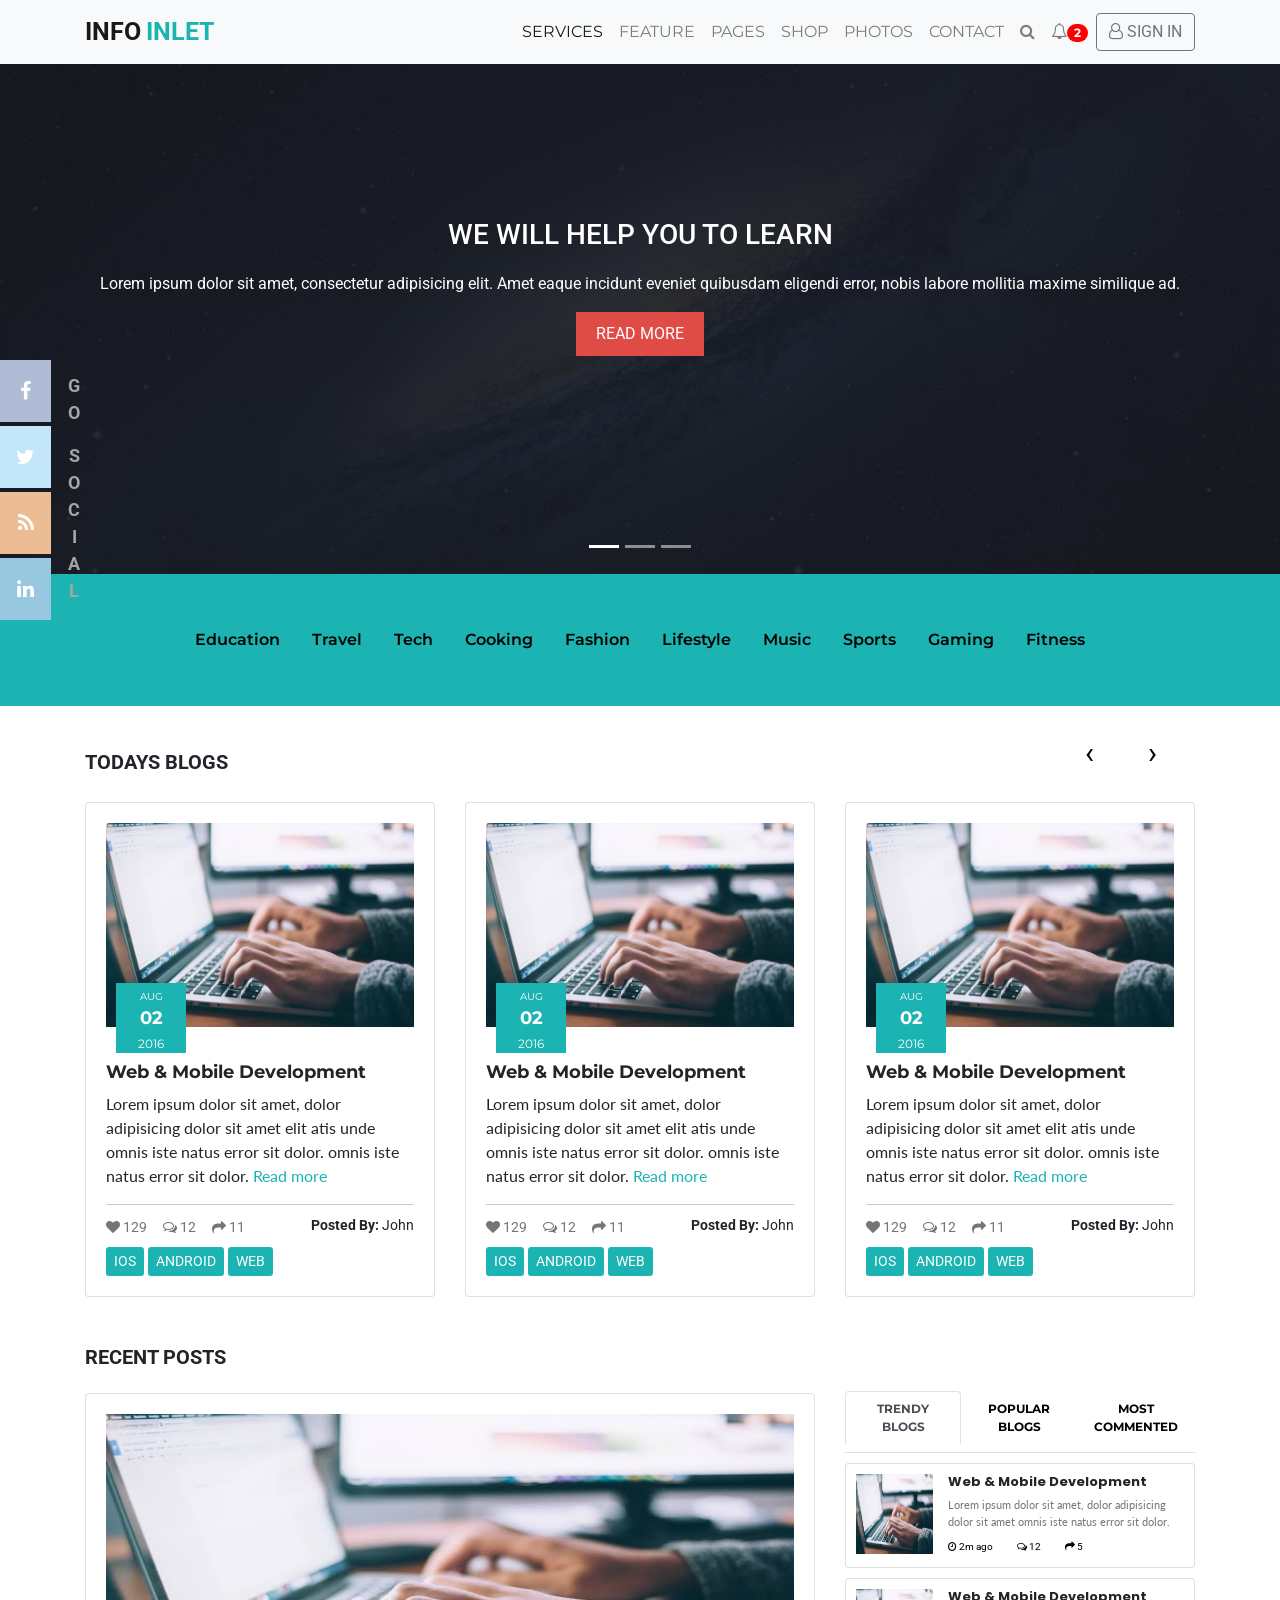
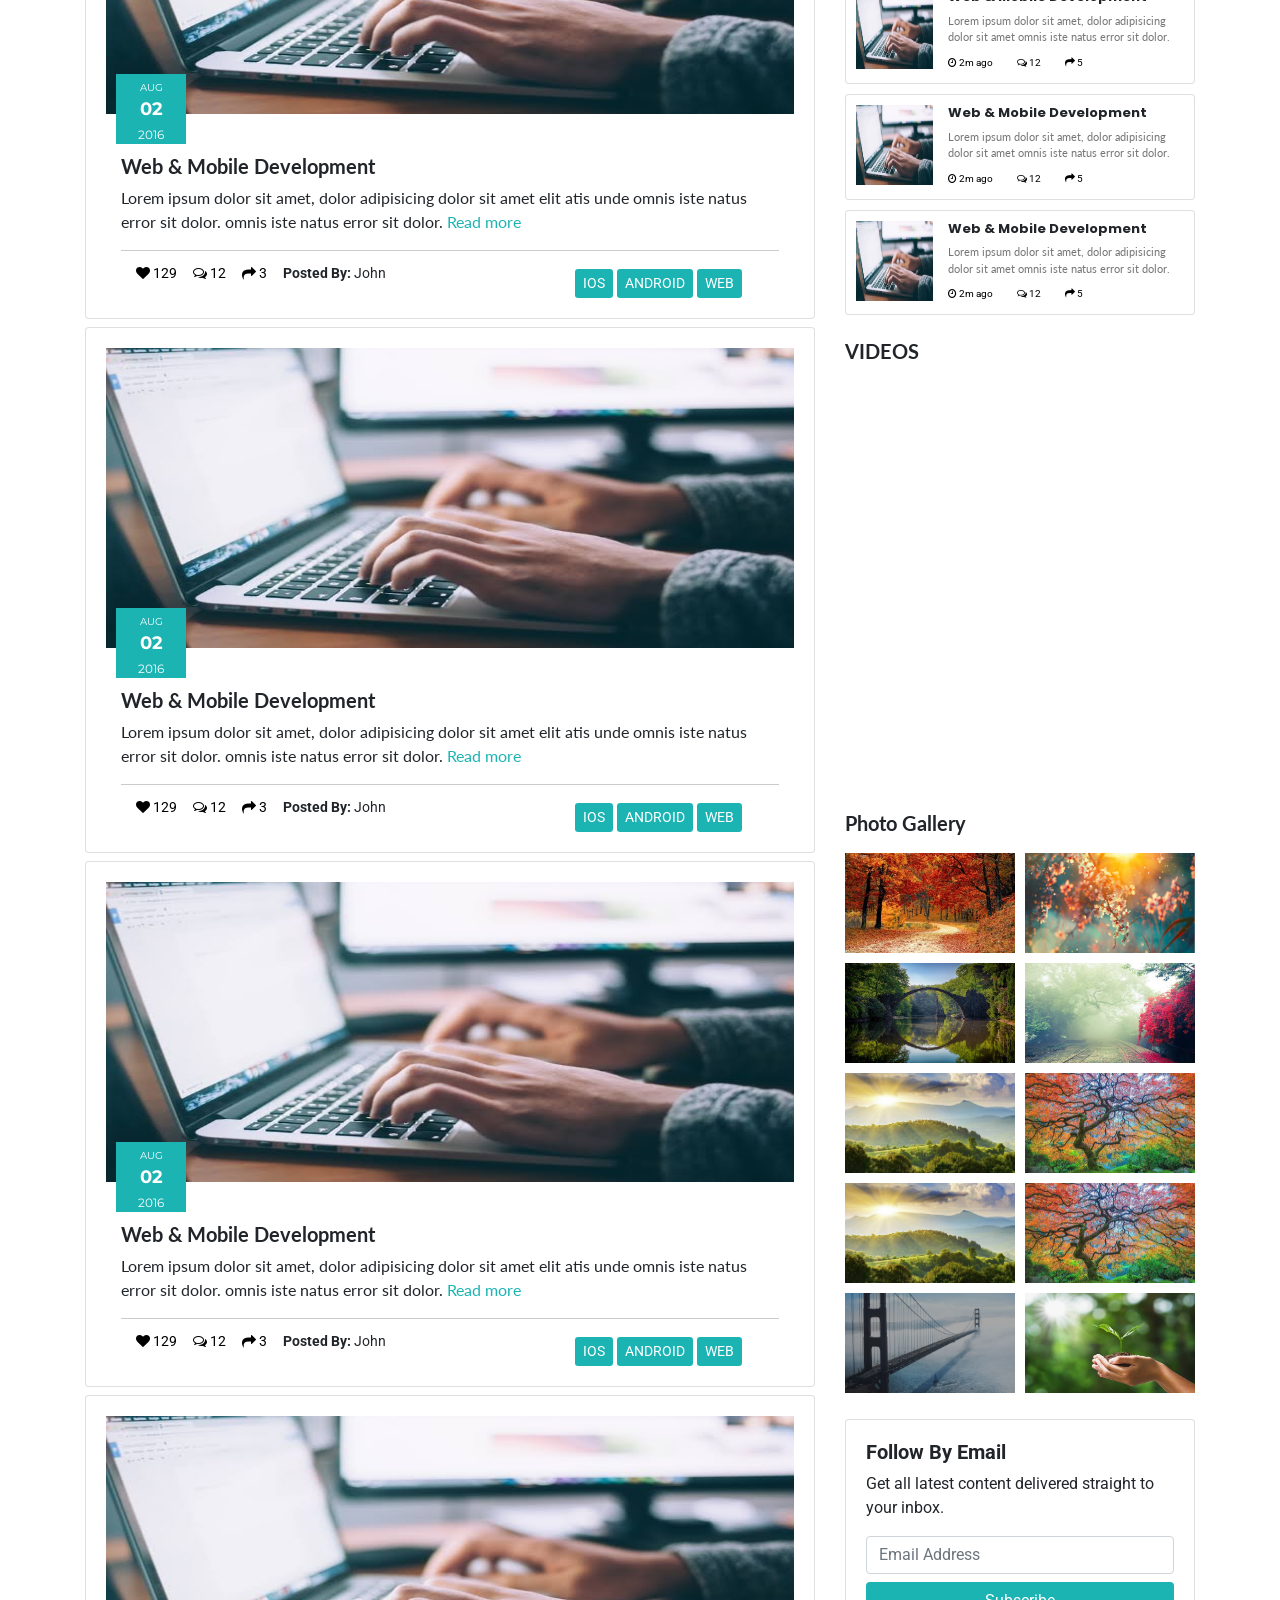
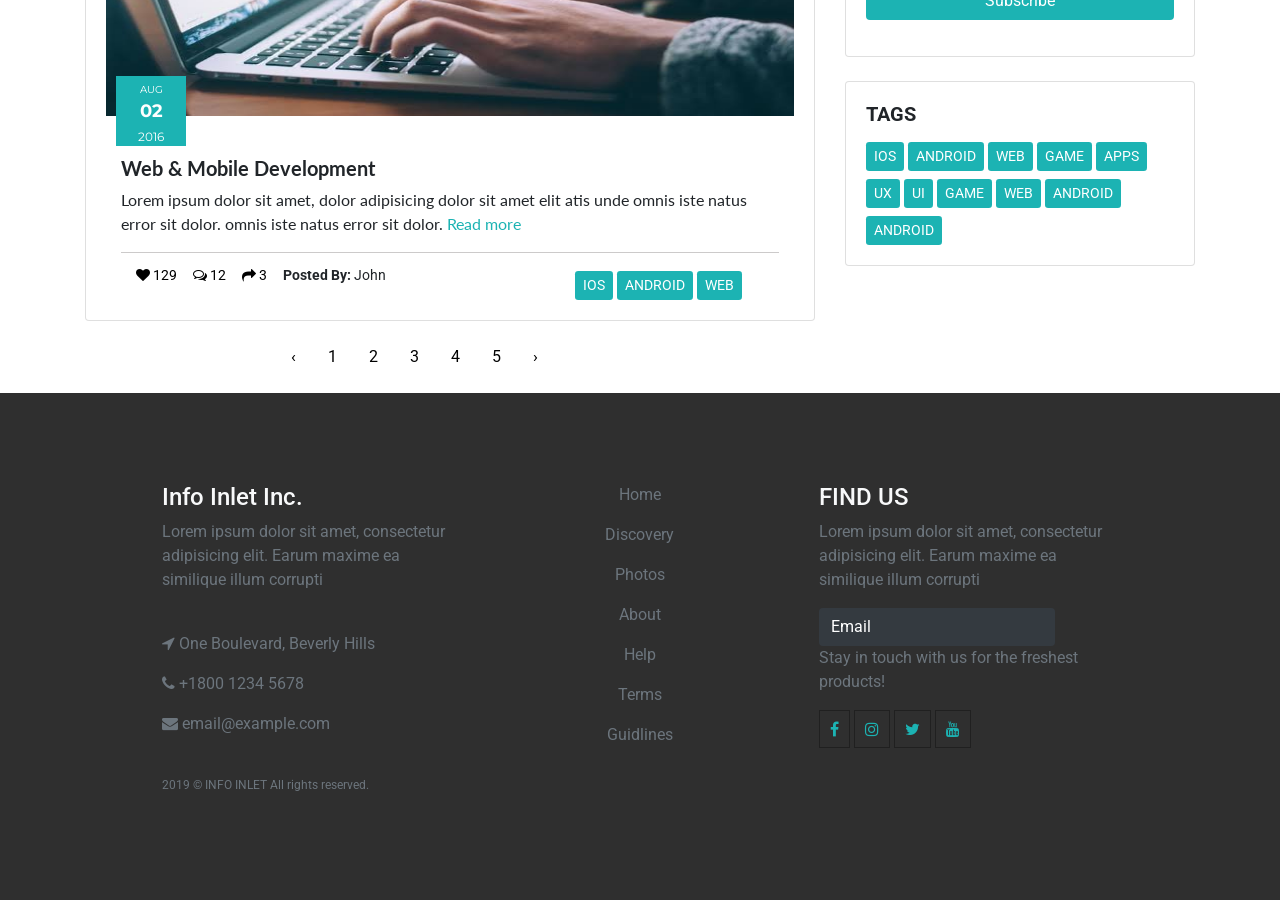
<file: index.html>
<!DOCTYPE html>
<html lang="en">

<head>
    <title>Blog Website</title>
    <meta charset="utf-8">
    <meta name="viewport" content="width=device-width, initial-scale=1">
    <link rel="stylesheet" href="css/style.css">
    <link rel="stylesheet" href="https://maxcdn.bootstrapcdn.com/bootstrap/4.3.1/css/bootstrap.min.css">
    <link rel="stylesheet" href="https://cdnjs.cloudflare.com/ajax/libs/font-awesome/4.7.0/css/font-awesome.min.css">
    <script src="https://ajax.googleapis.com/ajax/libs/jquery/3.4.1/jquery.min.js"></script>
    <script src="https://cdnjs.cloudflare.com/ajax/libs/popper.js/1.14.7/umd/popper.min.js"></script>
    <script src="https://maxcdn.bootstrapcdn.com/bootstrap/4.3.1/js/bootstrap.min.js"></script>


</head>


<body>
    <header>
        <div class="container-fluid">
        <div class="row">
            <div class="col-lg-12">
                <nav class="navbar navbar-expand-md bg-light navbar-light fixed-top">
                    <div class="container">

                        <div class="logo-blog">
                            <!--------logo---------->
                            <a href="#" class="navbar-brand font-weight-bold"><span style="font-weight: bold;font-size: 25px;">INFO</span> <span class="logo-2-name" style="color: rgb(28, 179,179);font-weight: bold; font-size: 25px;">INLET</span></a>
                        </div>

                        <button class="navbar-toggler" type="button" data-toggle="collapse" data-target="#collapsenavbar">
                    <span class="navbar-toggler-icon"></span>
                </button>

                        <div class="collapse navbar-collapse " id="collapsenavbar">
                            <ul class="navbar-nav ml-auto">

                                <li class="nav-item active">
                                    <a class="nav-link" href="#">SERVICES <span class="sr-only">(current)</span></a>
                                </li>
                                <li class="nav-item">
                                    <a class="nav-link" href="#">FEATURE</a>
                                </li>
                                <li class="nav-item">
                                    <a class="nav-link" href="#">PAGES</a>
                                </li>

                                <li class="nav-item">
                                    <a class="nav-link">SHOP</a>
                                </li>

                                <li class="nav-item">
                                    <a class="nav-link">PHOTOS</a>
                                </li>

                                <li class="nav-item">
                                    <a class="nav-link">CONTACT</a>
                                </li>

                                <li class="nav-item">
                                    <a class="nav-link" href="#"><i class="fa fa-search"></i></a>
                                </li>
                                <li class="nav-item menu-li ">
                                    <a class="nav-link" href="#"><i class="fa fa-bell-o"></i></i><span class="badge badge-pill badge-light bell-badge">2</span></a>
                                </li>

                            </ul>
                            <form class="form-inline signin-blog my-2 my-lg-0">
                                <button class="btn btn-outline-secondary my-2 my-sm-0" type="submit"><i class="fa fa-user-o"></i> SIGN IN</button>
                            </form>
                        </div>
                </nav>
                </div>
            </div>
        </div>
</header>




    <!-------Slider Start------------->
            <div id="carouselExampleIndicators" class="carousel slide" data-ride="carousel">
                  <ol class="carousel-indicators">
                    <li data-target="#carouselExampleIndicators" data-slide-to="0" class="active"></li>
                    <li data-target="#carouselExampleIndicators" data-slide-to="1"></li>
                    <li data-target="#carouselExampleIndicators" data-slide-to="2"></li>
                  </ol>

                  <div class="carousel-inner slider_area ">
                    <div class="carousel-item active bxslider">
                        <div class="child_slider">
                            <img src="img/slider_bg.jpg" class="d-block w-100" alt="...">
                            <div class="slider_text">
                                <div class="slider_display">
                                    <div class="slider_table">
                                        <div class="slider_main ">
                                            <h3>We Will Help You To Learn</h3>
                                            <p>Lorem ipsum dolor sit amet, consectetur adipisicing elit. Amet eaque incidunt eveniet quibusdam eligendi error, nobis labore mollitia maxime similique ad.</p>
                                            <a href="" class="readmore">Read More</a>
                                        </div>
                                    </div>
                                </div>
                            </div>
                        </div>
                    </div>

                    <div class="carousel-item bxslider">
                        <div class="child_slider">
                            <img src="img/slider_bg3.jpg" class="d-block w-100" alt="...">
                            <div class="slider_text">
                                <div class="slider_display">
                                    <div class="slider_table">
                                        <div class="slider_main col-lg-6 col-sm-12">
                                            <h3>We Will Help You To Learn</h3>
                                            <p>Lorem ipsum dolor sit amet, consectetur adipisicing elit. Amet eaque incidunt eveniet quibusdam eligendi error, nobis labore mollitia maxime similique ad. Quis perspiciatis laboriosam porro, necessitatibus reiciendis error mollitia similique.</p>
                                            <a href="" class="readmore">Read More</a>
                                        </div>
                                    </div>
                                </div>
                            </div>
                        </div>
                    </div>

                    <div class="carousel-item bxslider">
                        <div class="child_slider">
                            <img src="img/slider_bg2.jpg" class="d-block w-100" alt="...">
                            <div class="slider_text">
                                <div class="slider_display">
                                    <div class="slider_table">
                                        <div class="slider_main col-lg-6 col-sm-12">
                                            <h3>We Will Help You To Learn</h3>
                                            <p>Lorem ipsum dolor sit amet, consectetur adipisicing elit. Amet eaque incidunt eveniet quibusdam eligendi error, nobis labore mollitia maxime similique ad. Quis perspiciatis laboriosam porro, necessitatibus reiciendis error mollitia similique.</p>
                                            <a href="" class="readmore">Read More</a>
                                        </div>
                                    </div>
                                </div>
                            </div>
                        </div>
                    </div>

                  </div>
                      <a class="carousel-control-prev" href="#carouselExampleIndicators" role="button" data-slide="prev">
                        <span class="" aria-hidden="true"></span>
                        <span class="sr-only">Previous</span>
                      </a>
                      <a class="carousel-control-next" href="#carouselExampleIndicators" role="button" data-slide="next">
                        <span aria-hidden="true"></span>
                        <span class="sr-only">Next</span>
                      </a>
                </div>
    <!------------Slider End-------------->





<!---------Blog Category Start---------->
    <div class="row blog-category bg-pblue" action="#">
        <div class="container">
                <div class="col-md-12">
                    <div class="input-group justify-content-center">
                        <ul class="nav ">
                              <li class="nav-item readmore">
                                <a class="nav-link" href="#">Education</a>
                              </li>
                              <li class="nav-item readmore">
                                <a class="nav-link" href="#">Travel</a>
                              </li>
                              <li class="nav-item readmore">
                                <a class="nav-link" href="#">Tech</a>
                              </li>
                              <li class="nav-item readmore">
                                <a class="nav-link" href="#">Cooking</a>
                              </li>
                              <li class="nav-item readmore">
                                <a class="nav-link" href="#">Fashion</a>
                              </li>
                              <li class="nav-item readmore">
                                <a class="nav-link" href="#">Lifestyle</a>
                              </li>
                              <li class="nav-item readmore">
                                <a class="nav-link" href="#">Music</a>
                              </li>
                              <li class="nav-item readmore">
                                <a class="nav-link" href="#">Sports</a>
                              </li>

                                <li class="nav-item readmore">
                                    <a class="nav-link" href="#">Gaming</a>
                                </li>

                              <li class="nav-item readmore">
                                <a class="nav-link" href="#">Fitness</a>
                              </li>

                        </ul>
                    </div>
                </div>
            </div>
        </div>
    </div>
<!---------Blog Category Start---------->






<!--------TODAYS BLOGS Start------->

<div class="container mt-4">
    <div class="card-deck">
                    <div class="today-blog col-lg-10 col-sm-8 col-6">
                        <h5 class="today-blog-head">TODAYS BLOGS</h5>
                    </div>

                    <!--------Next-Previous-Button------->
                    <div class="today-next-pre col-lg-2 col-sm-4 col-6">
                        <a href="#" class="previous round pre-round">&#8249;</a>
                        <a href="#" class="next round">&#8250;</a>
                    </div>

                    <div class="card">
                            <div class="todayRecentPosttime">
                                    <span class="created__month">Aug</span>
                                    <span class="created__date">02</span>
                                    <span class="created__year">2016</span>
                            </div>

                        <div class="card-body cadeTopSection">

                            <img class="card-img-top img-fluid" src="img/images.jpg" alt="Card image cap">

                            <h5 class="">Web & Mobile Development</h5>
                            <div class="blogPOSTdeTAil">
                                <p>Lorem ipsum dolor sit amet, dolor adipisicing dolor sit amet elit atis unde omnis iste natus error sit dolor. omnis iste natus error sit dolor.
                                <a href="#">Read more</a></p>
                            </div>
                             <div class="blogDetail-icon">
                                <a href="#" class="clock-icon"><i class="fa fa-heart"></i> 129</a>
                                <a href="#" class="comment-icon"><i class="fa fa-comments-o"></i> 12</a>
                                <a href="#" class="share-icon"><i class="fa fa-share"></i> 11</a>
                                <a class="postedBy" style="float: right;"><b>Posted By:</b> John</a>
                            </div>

                            <div class="button mt-2">
                                <a href="#"><button type="button" class="btn-sm btn-blog-1">IOS</button></a>
                                <a href="#"><button type="button" class="btn-sm btn-blog-1">ANDROID</button></a>
                                <a href="#"><button type="button" class="btn-sm btn-blog-1">WEB</button></a>
                            </div>
                        </div>
                    </div>


                    <div class="card">
                        
                            <div class="todayRecentPosttime">
                                    <span class="created__month">Aug</span>
                                    <span class="created__date">02</span>
                                    <span class="created__year">2016</span>
                            </div>

                        <div class="card-body cadeTopSection">

                            <img class="card-img-top img-fluid" src="img/images.jpg" alt="Card image cap">

                            <h5 class="">Web & Mobile Development</h5>
                            <div class="blogPOSTdeTAil">
                                <p>Lorem ipsum dolor sit amet, dolor adipisicing dolor sit amet elit atis unde omnis iste natus error sit dolor. omnis iste natus error sit dolor.
                                <a href="#">Read more</a></p>
                            </div>

                             <div class="blogDetail-icon">
                                <a href="#" class="clock-icon"><i class="fa fa-heart"></i> 129</a>
                                <a href="#" class="comment-icon"><i class="fa fa-comments-o"></i> 12</a>
                                <a href="#" class="share-icon"><i class="fa fa-share"></i> 11</a>
                                <a class="postedBy" style="float: right;"><b>Posted By:</b> John</a>
                            </div>

                            <div class="button mt-2">
                                <a href="#"><button type="button" class="btn-sm btn-blog-1">IOS</button></a>
                                <a href="#"><button type="button" class="btn-sm btn-blog-1">ANDROID</button></a>
                                <a href="#"><button type="button" class="btn-sm btn-blog-1">WEB</button></a>
                            </div>
                        </div>
                    </div>





                     <div class="card">
                        
                            <div class="todayRecentPosttime">
                                    <span class="created__month">Aug</span>
                                    <span class="created__date">02</span>
                                    <span class="created__year">2016</span>
                            </div>

                        <div class="card-body cadeTopSection">

                            <img class="card-img-top img-fluid" src="img/images.jpg" alt="Card image cap">

                            <h5 class="">Web & Mobile Development</h5>
                            <div class="blogPOSTdeTAil">
                                <p>Lorem ipsum dolor sit amet, dolor adipisicing dolor sit amet elit atis unde omnis iste natus error sit dolor. omnis iste natus error sit dolor.
                                <a href="#">Read more</a></p>
                            </div>

                             <div class="blogDetail-icon">
                                <a href="#" class="clock-icon"><i class="fa fa-heart"></i> 129</a>
                                <a href="#" class="comment-icon"><i class="fa fa-comments-o"></i> 12</a>
                                <a href="#" class="share-icon"><i class="fa fa-share"></i> 11</a>
                                <a class="postedBy" style="float: right;"><b>Posted By:</b> John</a>
                            </div>

                            <div class="button mt-2">
                                <a href="#"><button type="button" class="btn-sm btn-blog-1">IOS</button></a>
                                <a href="#"><button type="button" class="btn-sm btn-blog-1">ANDROID</button></a>
                                <a href="#"><button type="button" class="btn-sm btn-blog-1">WEB</button></a>
                            </div>
                        </div>
                    </div>

       
    </div>
</div>

      <!--------TODAYS BLOGS End------->
       



<!--------RECENT POSTS-----Start---->

<section class="section2 mt-5">
    <div class="container">
        <div class="row">
        <!-----------Section2----Left All Content--Start---------->
            <div class="blog-recent-post col-lg-8">
                <h5>RECENT POSTS</h5>
                        <!--------recent--post--details-1---->
                        <div class="card recent-blog-list-1 mt-4">
                            <div class="card-body">
                                <img src="img/images.jpg">

                                 <div class="recentPosttime">
                                    <span class="created__month">Aug</span>
                                    <span class="created__date">02</span>
                                    <span class="created__year">2016</span>
                                </div>
                                <div class="container">
                                    <div class="recent-post-title ">
                                        <h5>Web & Mobile Development</h5>
                                    </div>
                                    <div class="blogPOSTdeTAil">
                                        <p>Lorem ipsum dolor sit amet, dolor adipisicing dolor sit amet elit atis unde omnis iste natus error sit dolor. omnis iste natus error sit dolor.
                                            <a href="#">Read more</a> </p>
                                    </div>

                                    <div class="icon-bLOG col-lg-8">
                                        <a href="#" class="clock-icon"><i class="fa fa-heart"></i> 129</a>
                                        <a href="#" class="comment-icon"><i class="fa fa-comments-o"></i> 12</a>
                                        <a href="#" class="share-icon"><i class="fa fa-share"></i> 3</a>
                                        <a class="postedBy"><b>Posted By:</b> John</a>
                                    </div>

                                    <div class="button-bLOG mt-2 col-lg-4">
                                        <a href="#"><button type="button" class="btn-sm btn-blog-1">IOS</button></a>
                                        <a href="#"><button type="button" class="btn-sm btn-blog-1">ANDROID</button></a>
                                        <a href="#"><button type="button" class="btn-sm btn-blog-1">WEB</button></a>
                                    </div>

                                </div>
                            </div>
                        </div>


                        <!--------recent--post--details-2---->
                        <div class="card recent-blog-list-1 mt-2">
                            <div class="card-body">
                                <img src="img/images.jpg">

                                <div class="recentPosttime">
                                    <span class="created__month">Aug</span>
                                    <span class="created__date">02</span>
                                    <span class="created__year">2016</span>
                                </div>

                                <div class="container">
                                    <div class="recent-post-title">
                                        <h5>Web & Mobile Development</h5>
                                    </div>
                                    <div class="blogPOSTdeTAil">
                                        <p>Lorem ipsum dolor sit amet, dolor adipisicing dolor sit amet elit atis unde omnis iste natus error sit dolor. omnis iste natus error sit dolor.
                                            <a href="#">Read more</a> </p>
                                    </div>

                                    <div class="icon-bLOG col-lg-8">
                                        <a href="#" class="clock-icon"><i class="fa fa-heart"></i> 129</a>
                                        <a href="#" class="comment-icon"><i class="fa fa-comments-o"></i> 12</a>
                                        <a href="#" class="share-icon"><i class="fa fa-share"></i> 3</a>
                                        <a class="postedBy"><b>Posted By:</b> John</a>
                                    </div>

                                    <div class="button-bLOG mt-2 col-lg-4">
                                        <a href="#"><button type="button" class="btn-sm btn-blog-1">IOS</button></a>
                                        <a href="#"><button type="button" class="btn-sm btn-blog-1">ANDROID</button></a>
                                        <a href="#"><button type="button" class="btn-sm btn-blog-1">WEB</button></a>
                                    </div>

                                </div>
                            </div>
                        </div>



                        <!--------recent--post--details-3---->
                        <div class="card recent-blog-list-1 mt-2">
                            <div class="card-body">
                                <img src="img/images.jpg">

                                <div class="recentPosttime">
                                    <span class="created__month">Aug</span>
                                    <span class="created__date">02</span>
                                    <span class="created__year">2016</span>
                                </div>

                                <div class="container">
                                    <div class="recent-post-title">
                                        <h5>Web & Mobile Development</h5>
                                    </div>
                                    <div class="blogPOSTdeTAil">
                                        <p>Lorem ipsum dolor sit amet, dolor adipisicing dolor sit amet elit atis unde omnis iste natus error sit dolor. omnis iste natus error sit dolor.
                                            <a href="#">Read more</a> </p>
                                    </div>

                                    <div class="icon-bLOG col-lg-8">
                                        <a href="#" class="clock-icon"><i class="fa fa-heart"></i> 129</a>
                                        <a href="#" class="comment-icon"><i class="fa fa-comments-o"></i> 12</a>
                                        <a href="#" class="share-icon"><i class="fa fa-share"></i> 3</a>
                                        <a class="postedBy"><b>Posted By:</b> John</a>
                                    </div>

                                    <div class="button-bLOG mt-2 col-lg-4">
                                        <a href="#"><button type="button" class="btn-sm btn-blog-1">IOS</button></a>
                                        <a href="#"><button type="button" class="btn-sm btn-blog-1">ANDROID</button></a>
                                        <a href="#"><button type="button" class="btn-sm btn-blog-1">WEB</button></a>
                                    </div>

                                </div>
                            </div>
                        </div>


<!--------recent--post--details-4---->
                        <div class="card recent-blog-list-1 mt-2">
                            <div class="card-body">
                                <img src="img/images.jpg">

                                <div class="recentPosttime">
                                    <span class="created__month">Aug</span>
                                    <span class="created__date">02</span>
                                    <span class="created__year">2016</span>
                                </div>

                                <div class="container">
                                    <div class="recent-post-title">
                                        <h5>Web & Mobile Development</h5>
                                    </div>
                                    <div class="blogPOSTdeTAil">
                                        <p>Lorem ipsum dolor sit amet, dolor adipisicing dolor sit amet elit atis unde omnis iste natus error sit dolor. omnis iste natus error sit dolor.
                                            <a href="#">Read more</a> </p>
                                    </div>

                                    <div class="icon-bLOG col-lg-8">
                                        <a href="#" class="clock-icon"><i class="fa fa-heart"></i> 129</a>
                                        <a href="#" class="comment-icon"><i class="fa fa-comments-o"></i> 12</a>
                                        <a href="#" class="share-icon"><i class="fa fa-share"></i> 3</a>
                                        <a class="postedBy"><b>Posted By:</b> John</a>
                                    </div>

                                    <div class="button-bLOG mt-2 col-lg-4">
                                        <a href="#"><button type="button" class="btn-sm btn-blog-1">IOS</button></a>
                                        <a href="#"><button type="button" class="btn-sm btn-blog-1">ANDROID</button></a>
                                        <a href="#"><button type="button" class="btn-sm btn-blog-1">WEB</button></a>
                                    </div>

                                </div>
                            </div>
                        </div>


            <!-------------pagination----------->
            <div class="row justify-content-center">
                <div class="blog-page-m col-lg-6 col-md-6 col-sm-6">
                    <div class="pagination blog-pagination mt-3 mb-3">
                        <a href="#" class="blog-page-round blog-pre-page">&#8249;</a>
                        <a href="#" class="blog-page-round">1</a>
                        <a href="#" class="blog-page-round">2</a>
                        <a href="#" class="blog-page-round">3</a>
                        <a href="#" class="blog-page-round">4</a>
                        <a href="#" class="blog-page-round">5</a>
                        <a href="#" class="blog-page-round blog-pre-page">&#8250;</a>
                    </div>
                </div>
            </div>

            </div>

<!-----------RECENT POSTS--End---------->




<!-----------Trendy/Popular/Most Oommented blogs--Start---------->

            <div class="col-lg-4 mt-3">

            <div class="blog-right-side pb-4">
                <!--------trendy/popular blogs--head---------->
                        <div class="tab">
                            <ul class="nav nav-tabs nav-justified side-t-p pb-2">
                                <li class="nav-item trendy-blog-s"><a class="nav-link active" href="#trendy-blog" data-toggle="tab">TRENDY BLOGS</a></li>
                                <li class="nav-item popular-blog-s"><a class="nav-link" href="#popular-blog" data-toggle="tab">POPULAR BLOGS</a></li>
                                <li class="nav-item popular-blog-s"><a class="nav-link" href="#most-commented" data-toggle="tab">MOST COMMENTED</a></li>
                            </ul>


                <!-----------Trendy blog----Left--Section Start---------->
                            <div class="tab-content">
                                <div class="tab-pane active" id="trendy-blog">
                                    <ul class="nav recent-content-b-1 col-lg-12">
                                        <!--------trendy--blog post-1------->
                                        <li class="card recent-s-c-body">

                                            <div class="card-body c-body-s-1">

                                                <div class="recent-img-b-1 col-lg-3">
                                                    <img src="img/images.jpg">
                                                </div>

                                                <div class="recent-post-b-1 col-lg-9">
                                                    <h5>Web & Mobile Development</h5>
                                                    <div class="blogPOSTdeTAil-1">
                                                        <p>Lorem ipsum dolor sit amet, dolor adipisicing dolor sit amet omnis iste natus error sit dolor.</p>
                                                    </div>
                                                    <div class="s-icon-2">
                                                        <a href="#" class="s-icon-2-a"><i class="fa fa-clock-o"></i> 2m ago</a>
                                                        <a href="#" class="s-icon-2-b"><i class="fa fa-comments-o"></i> 12</a>
                                                        <a href="#" class="s-icon-2-c"><i class="fa fa-share"></i> 5</a>
                                                        
                                                    </div>
                                                </div>
                                            </div>
                                        </li>

                                        <!--------trendy--blog post-2------->
                                        <li class="card recent-s-c-body">
                                            <div class="card-body c-body-s-1">
                                                <div class="recent-img-b-1 col-lg-3">
                                                    <img src="img/images.jpg">
                                                </div>

                                                <div class="recent-post-b-1 col-lg-9">
                                                    <h5>Web & Mobile Development</h5>
                                                    <div class="blogPOSTdeTAil-1">
                                                        <p>Lorem ipsum dolor sit amet, dolor adipisicing dolor sit amet omnis iste natus error sit dolor.
                                                        </p>
                                                    </div>
                                                    <div class="s-icon-2">
                                                        <a href="#" class="s-icon-2-a"><i class="fa fa-clock-o"></i> 2m ago</a>
                                                        <a href="#" class="s-icon-2-b"><i class="fa fa-comments-o"></i> 12</a>
                                                        <a href="#" class="s-icon-2-c"><i class="fa fa-share"></i> 5</a>
                                                        
                                                    </div>
                                                </div>
                                            </div>

                                        </li>
                                        <!--------trendy--blog post-3------->
                                        <li class="card recent-s-c-body">
                                            <div class="card-body c-body-s-1">
                                                <div class="recent-img-b-1 col-lg-3">
                                                    <img src="img/images.jpg">
                                                </div>

                                                <div class="recent-post-b-1 col-lg-9">
                                                    <h5>Web & Mobile Development</h5>
                                                    <div class="blogPOSTdeTAil-1">
                                                        <p>Lorem ipsum dolor sit amet, dolor adipisicing dolor sit amet omnis iste natus error sit dolor.</p>
                                                    </div>
                                                    <div class="s-icon-2">
                                                        <a href="#" class="s-icon-2-a"><i class="fa fa-clock-o"></i> 2m ago</a>
                                                        <a href="#" class="s-icon-2-b"><i class="fa fa-comments-o"></i> 12</a>
                                                        <a href="#" class="s-icon-2-c"><i class="fa fa-share"></i> 5</a>
                                                        
                                                    </div>
                                                </div>
                                            </div>

                                        </li>

                                        <!--------trendy--blog post-4------->
                                        <li class="card recent-s-c-body">
                                            <div class="card-body c-body-s-1">
                                                <div class="recent-img-b-1 col-lg-3">
                                                    <img src="img/images.jpg">
                                                </div>

                                                <div class="recent-post-b-1 col-lg-9">
                                                    <h5>Web & Mobile Development</h5>
                                                    <div class="blogPOSTdeTAil-1">
                                                        <p>Lorem ipsum dolor sit amet, dolor adipisicing dolor sit amet omnis iste natus error sit dolor.</p>
                                                    </div>
                                                    <div class="s-icon-2">
                                                        <a href="#" class="s-icon-2-a"><i class="fa fa-clock-o"></i> 2m ago</a>
                                                        <a href="#" class="s-icon-2-b"><i class="fa fa-comments-o"></i> 12</a>
                                                        <a href="#" class="s-icon-2-c"><i class="fa fa-share"></i> 5</a>
                                                        
                                                    </div>
                                                </div>
                                            </div>

                                        </li>


                                    </ul>
                                </div>
                <!-----------Trendy blog----Left--Section End---------->




                <!--------Popular--blog Mid Section Start------->
                                <div class="tab-pane fade" id="popular-blog">

                                    <ul class="nav recent-content-b-1 col-lg-12">
                                        <!--------popular--blog post-1------->
                                        <li class="card recent-s-c-body">
                                            <div class="card-body c-body-s-1">
                                                <div class="recent-img-b-1 col-lg-3">
                                                    <img src="img/images (1).jpg">
                                                </div>

                                                <div class="recent-post-b-1 col-lg-9">
                                                    <h5>Web & Mobile Development</h5>
                                                    <div class="blogPOSTdeTAil-1">
                                                        <p>Lorem ipsum dolor sit amet, dolor adipisicing dolor sit amet omnis iste natus error sit dolor.</p>
                                                    </div>
                                                    <div class="s-icon-2">
                                                        <a href="#" class="s-icon-2-a"><i class="fa fa-clock-o"></i> 2m ago</a>
                                                        <a href="#" class="s-icon-2-b"><i class="fa fa-comments-o"></i> 12</a>
                                                        <a href="#" class="s-icon-2-c"><i class="fa fa-share"></i> 5</a>
                                                        
                                                    </div>
                                                </div>
                                            </div>

                                        </li>

                                        <!--------popular--blog post-2------->
                                        <li class="card recent-s-c-body">
                                            <div class="card-body c-body-s-1">
                                                <div class="recent-img-b-1 col-lg-3">
                                                    <img src="img/images (1).jpg">
                                                </div>

                                                <div class="recent-post-b-1 col-lg-9">
                                                    <h5>Web & Mobile Development</h5>
                                                    <div class="blogPOSTdeTAil-1">
                                                        <p>Lorem ipsum dolor sit amet, dolor adipisicing dolor sit amet omnis iste natus error sit dolor.</p>
                                                    </div>
                                                    <div class="s-icon-2">
                                                        <a href="#" class="s-icon-2-a"><i class="fa fa-clock-o"></i> 2m ago</a>
                                                        <a href="#" class="s-icon-2-b"><i class="fa fa-comments-o"></i> 12</a>
                                                        <a href="#" class="s-icon-2-c"><i class="fa fa-share"></i> 5</a>
                                                        
                                                    </div>
                                                </div>
                                            </div>

                                        </li>
                                        <!--------popular--blog post-3------->
                                        <li class="card recent-s-c-body">
                                            <div class="card-body c-body-s-1">
                                                <div class="recent-img-b-1 col-lg-3">
                                                    <img src="img/images (1).jpg">
                                                </div>

                                                <div class="recent-post-b-1 col-lg-9">
                                                    <h5>Web & Mobile Development</h5>
                                                    <div class="blogPOSTdeTAil-1">
                                                        <p>Lorem ipsum dolor sit amet, dolor adipisicing dolor sit amet omnis iste natus error sit dolor.</p>
                                                    </div>
                                                    <div class="s-icon-2">
                                                        <a href="#" class="s-icon-2-a"><i class="fa fa-clock-o"></i> 2m ago</a>
                                                        <a href="#" class="s-icon-2-b"><i class="fa fa-comments-o"></i> 12</a>
                                                        <a href="#" class="s-icon-2-c"><i class="fa fa-share"></i> 5</a>
                                                        
                                                    </div>
                                                </div>
                                            </div>

                                        </li>

                                        <!--------popular--blog post-4------->
                                        <li class="card recent-s-c-body">
                                            <div class="card-body c-body-s-1">
                                                <div class="recent-img-b-1 col-lg-3">
                                                    <img src="img/images (1).jpg">
                                                </div>

                                                <div class="recent-post-b-1 col-lg-9">
                                                    <h5>Web & Mobile Development</h5>
                                                    <div class="blogPOSTdeTAil-1">
                                                        <p>Lorem ipsum dolor sit amet, dolor adipisicing dolor sit amet omnis iste natus error sit dolor.</p>
                                                    </div>
                                                    <div class="s-icon-2">
                                                        <a href="#" class="s-icon-2-a"><i class="fa fa-clock-o"></i> 2m ago</a>
                                                        <a href="#" class="s-icon-2-b"><i class="fa fa-comments-o"></i> 12</a>
                                                        <a href="#" class="s-icon-2-c"><i class="fa fa-share"></i> 5</a>
                                                       
                                                    </div>
                                                </div>
                                            </div>

                                        </li>


                                    </ul>
                                </div>

                <!--------Popular--blog Mid Section End------->




                <!-----------Most Oommented blog----right--Section Start---------->

                                <div class="tab-pane fade" id="most-commented">

                                    <ul class="nav recent-content-b-1 col-lg-12">

                                        <!--------most commented blog post-1------->
                                        <li class="card recent-s-c-body">
                                            <div class="card-body c-body-s-1">
                                                <div class="recent-img-b-1 col-lg-3">
                                                    <img src="img/images (2).jpg">
                                                </div>
                                                <div class="recent-post-b-1 col-lg-9">
                                                    <h5>Web & Mobile Development</h5>
                                                    <div class="blogPOSTdeTAil-1">
                                                        <p>Lorem ipsum dolor sit amet, dolor adipisicing dolor sit amet omnis iste natus error sit dolor.</p>
                                                    </div>
                                                    <div class="s-icon-2">
                                                        <a href="#" class="s-icon-2-a"><i class="fa fa-clock-o"></i> 2m ago</a>
                                                        <a href="#" class="s-icon-2-b"><i class="fa fa-comments-o"></i> 12</a>
                                                        <a href="#" class="s-icon-2-c"><i class="fa fa-share"></i> 5</a>
                                                        
                                                    </div>
                                                </div>
                                            </div>
                                        </li>

                                        <!--------most commented blog post-2------->
                                        <li class="card recent-s-c-body">
                                            <div class="card-body c-body-s-1">
                                                <div class="recent-img-b-1 col-lg-3">
                                                    <img src="img/images (2).jpg">
                                                </div>
                                                <div class="recent-post-b-1 col-lg-9">
                                                    <h5>Web & Mobile Development</h5>
                                                    <div class="blogPOSTdeTAil-1">
                                                        <p>Lorem ipsum dolor sit amet, dolor adipisicing dolor sit amet omnis iste natus error sit dolor. </p>
                                                    </div>
                                                    <div class="s-icon-2">
                                                        <a href="#" class="s-icon-2-a"><i class="fa fa-clock-o"></i> 2m ago</a>
                                                        <a href="#" class="s-icon-2-b"><i class="fa fa-comments-o"></i> 12</a>
                                                        <a href="#" class="s-icon-2-c"><i class="fa fa-share"></i> 5</a>
                                                        
                                                    </div>
                                                </div>
                                            </div>
                                        </li>

                                        <!--------most commented blog post-3------->
                                        <li class="card recent-s-c-body">
                                            <div class="card-body c-body-s-1">
                                                <div class="recent-img-b-1 col-lg-3">
                                                    <img src="img/images (2).jpg">
                                                </div>
                                                <div class="recent-post-b-1 col-lg-9">
                                                    <h5>Web & Mobile Development</h5>
                                                    <div class="blogPOSTdeTAil-1">
                                                        <p>Lorem ipsum dolor sit amet, dolor adipisicing dolor sit amet omnis iste natus error sit dolor.</p>
                                                    </div>
                                                    <div class="s-icon-2">
                                                        <a href="#" class="s-icon-2-a"><i class="fa fa-clock-o"></i> 2m ago</a>
                                                        <a href="#" class="s-icon-2-b"><i class="fa fa-comments-o"></i> 12</a>
                                                        <a href="#" class="s-icon-2-c"><i class="fa fa-share"></i> 5</a>
                                                        
                                                    </div>
                                                </div>
                                            </div>
                                        </li>

                                        <!--------most commented blog post-4------->
                                        <li class="card recent-s-c-body">
                                            <div class="card-body c-body-s-1">
                                                <div class="recent-img-b-1 col-lg-3">
                                                    <img src="img/images (2).jpg">
                                                </div>
                                                <div class="recent-post-b-1 col-lg-9">
                                                    <h5>Web & Mobile Development</h5>
                                                    <div class="blogPOSTdeTAil-1">
                                                        <p>Lorem ipsum dolor sit amet, dolor adipisicing dolor sit amet omnis iste natus error sit dolor.</p>
                                                    </div>
                                                    <div class="s-icon-2">
                                                        <a href="#" class="s-icon-2-a"><i class="fa fa-clock-o"></i> 2m ago</a>
                                                        <a href="#" class="s-icon-2-b"><i class="fa fa-comments-o"></i> 12</a>
                                                        <a href="#" class="s-icon-2-c"><i class="fa fa-share"></i> 5</a>
                                                        
                                                    </div>
                                                </div>
                                            </div>
                                        </li>
                                    </ul>
                                </div>
                <!-----------Most Oommented blog----right--Section end---------->


                            </div>
                        </div>
                    </div>


<!-----------Trendy/Popular/Most Oommented blogs--End---------->



                <!--------Videos gallery Start-------->
                        <div class="video-list-1 pt-4">
                            <div class="video-title">
                                <h5>VIDEOS</h5>
                            </div>

                            <div class="embed-responsive embed-responsive-16by9">
                                    <iframe class="embed-responsive-item" src="https://www.youtube.com/embed/zpOULjyy-n8?rel=0" allowfullscreen></iframe>
                            </div>
                            <div class="embed-responsive embed-responsive-16by9 mt-3">
                                    <iframe class="embed-responsive-item" src="https://www.youtube.com/embed/zpOULjyy-n8?rel=0" allowfullscreen></iframe>
                            </div>
                        </div>
                <!--------Videos gallery end-------->




                <!--------Photo-gallary Section Start-------->

                        <div class="Photo-gallery pb-3">

                            <div class="photo-gallery-title">
                                <h5>Photo Gallery</h5>
                            </div>

                            <div class="d-flex">
                                <div class="thumb">
                                    <img src="img/images (2).jpg" alt="...">
                                </div>
                                <div class="thumb">
                                    <img src="img/shutterstock_1033292395-3.jpg">
                                </div>
                            </div>

                            <div class="d-flex">
                                <div class="thumb">
                                   <img src="img/images (3).jpg">
                                </div>
                                <div class="thumb">
                                    <img src="img/images (4).jpg">
                                </div>
                            </div>

                            <div class="d-flex">
                                <div class="thumb">
                                    <img src="img/images (7).jpg">
                                </div>
                                <div class="thumb">
                                    <img src="img/images (8).jpg">
                                </div>
                            </div>

                            <div class="d-flex">
                                <div class="thumb">
                                    <img src="img/images (7).jpg">
                                </div>
                                <div class="thumb">
                                    <img src="img/images (8).jpg">
                                </div>
                            </div>

                            <div class="d-flex">
                                <div class="thumb">
                                    <img src="img/bg-19.jpg">
                                </div>
                                <div class="thumb">
                                    <img src="img/images (6).jpg">
                                </div>
                            </div>
                        </div>

                <!--------Photo-galary Section End-------->



                <!--------Follow By Email Section Start-------->
                        <div class="follow-blog">
                            <div class="card">
                                <div class="card-body email-follow">
                                    <h5>Follow By Email</h5>
                                    <p>Get all latest content delivered straight to your inbox. </p>
                                    <form>
                                        <div class="form-group">
                                            <div class="subs-input">
                                                <input type="text" class="form-control" placeholder="Email Address">
                                            </div>

                                            <div class="subs-btn mt-2">
                                                <button type="button" class="form-control btn btn-blog-4">Subscribe</button>
                                            </div>
                                        </div>
                                    </form>
                                </div>
                            </div>
                        </div>
                <!--------Follow By Email Section End-------->


                <!--------Tags Section Start-------->
                        <div class="card mt-4 mb-4">
                            <div class="card-body">
                                <div class="tag-b-head">
                                    <h5>TAGS</h5>
                                </div>
                                    <div class="button-bLOG mt-2">
                                        <a href="#"><button type="button" class="btn-sm btn-blog-1">IOS</button></a>
                                        <a href="#"><button type="button" class="btn-sm btn-blog-1">ANDROID</button></a>
                                        <a href="#"><button type="button" class="btn-sm btn-blog-1">WEB</button></a>
                                        <a href="#"><button type="button" class="btn-sm btn-blog-1">GAME</button></a>
                                        <a href="#"><button type="button" class="btn-sm btn-blog-1">APPS</button></a>
                                        <a href="#"><button type="button" class="btn-sm btn-blog-1 mt-2 ">UX</button></a>
                                        <a href="#"><button type="button" class="btn-sm btn-blog-1 mt-2">UI</button></a>
                                        <a href="#"><button type="button" class="btn-sm btn-blog-1 mt-2">GAME</button></a>
                                        <a href="#"><button type="button" class="btn-sm btn-blog-1 mt-2">WEB</button></a>
                                        <a href="#"><button type="button" class="btn-sm btn-blog-1 mt-2">ANDROID</button></a>
                                        <a href="#"><button type="button" class="btn-sm btn-blog-1 mt-2">ANDROID</button></a>
                                    </div>
                            </div>
                        </div>
                <!--------Tags Section End-------->            
                </div>
            <!-----------Section2----Right All Content--End---------->
        </div>
    </div>
</section>
<!--------Section2-----End---->




<!--------Sticky Social Section Start-------->
        <!--Sticky content-->
        <div class="sticky-blog">
            <div class="go-social mb-1 ml-5 mt-2">
                <a class="go-blog pt-1">G</a>
                <a class="go-blog pb-3">O</a>
                <a class="go-blog">S</a>
                <a class="go-blog">O</a>
                <a class="go-blog">C</a>
                <a class="go-blog">I</a>
                <a class="go-blog">A</a>
                <a class="go-blog pb-1">L</a>
            </div>
            <!------social icon--->
            <div class="icon-bar-blog">
                <a href="#" class="facebook-blog mb-1"><i class="fa fa-facebook"></i></a>
                <a href="#" class="twitter-blog mb-1"><i class="fa fa-twitter"></i></a>
                <a href="#" class="rss-blog mb-1"><i class="fa fa-rss"></i></a>
                <a href="#" class="linkedin-blog"><i class="fa fa-linkedin"></i></a>
            </div>
        </div>
<!--------Sticky Social Section End-------->



<!---------------Footer section Start------------->

    <footer>
        <div class="container-fluid p-0">
            <div class="row text-left">
                <div class="col-md-4 col-sm-5">
                    <h4 class="text-light">Info Inlet Inc.</h4>
                    <p class="text-muted">Lorem ipsum dolor sit amet, consectetur adipisicing elit. Earum maxime ea similique illum corrupti</p>
                    <p class="pt-4 text-muted"><i class="fa fa-location-arrow"></i> One Boulevard, Beverly Hills</p>
                    <p class="text-muted"><i class="fa fa-phone"></i> +1800 1234 5678</p>
                    <p class="text-muted"><i class="fa fa-envelope"></i> email@example.com</p>
                    <p class="pt-4 text-muted" style="font-size: 12px">2019 © INFO INLET All rights reserved.</p>
                </div>
                <div class="col-md-4 col-sm-12">
                    <p class="text-muted text-center">Home</p>
                    <p class="text-muted text-center">Discovery</p>
                    <p class="text-muted text-center">Photos</p>
                    <p class="text-muted text-center">About</p>
                    <p class="text-muted text-center">Help</p>
                    <p class="text-muted text-center">Terms</p>
                    <p class="text-muted text-center">Guidlines</p>
                    
                </div>

                <div class="col-md-4 col-sm-12">
                    <h4 class="text-light">FIND US</h4>
                    <p class="text-muted">Lorem ipsum dolor sit amet, consectetur adipisicing elit. Earum maxime ea similique illum corrupti</p>
                    <form class="form-inline">
                        <div class="col pl-0">
                            <div class="input-group pr-5">
                                <input type="text" class="form-control bg-dark text-white" id="inlineFormInputGroupUsername2" placeholder="Email">
                            </div>
                        </div>
                    </form>
                    <p class="text-muted">Stay in touch with us for the freshest products!</p>
                    <div class="column text-light">
                        <a href="" class="f-social-icon"><i class="fa fa-facebook-f"></i></a>
                        <a href="" class="f-social-icon"><i class="fa fa-instagram"></i></a>
                        <a href="" class="f-social-icon"><i class="fa fa-twitter"></i></a>
                        <a href="" class="f-social-icon"><i class="fa fa-youtube"></i></a>   
                    </div>
                </div>
            </div>
        </div>
    </footer>
<!---------------Footer section End------------->
    <script src="//code.jquery.com/jquery-1.11.1.min.js"></script>
    <script src="css/main.js"></script>
</body>

</html>
</file>
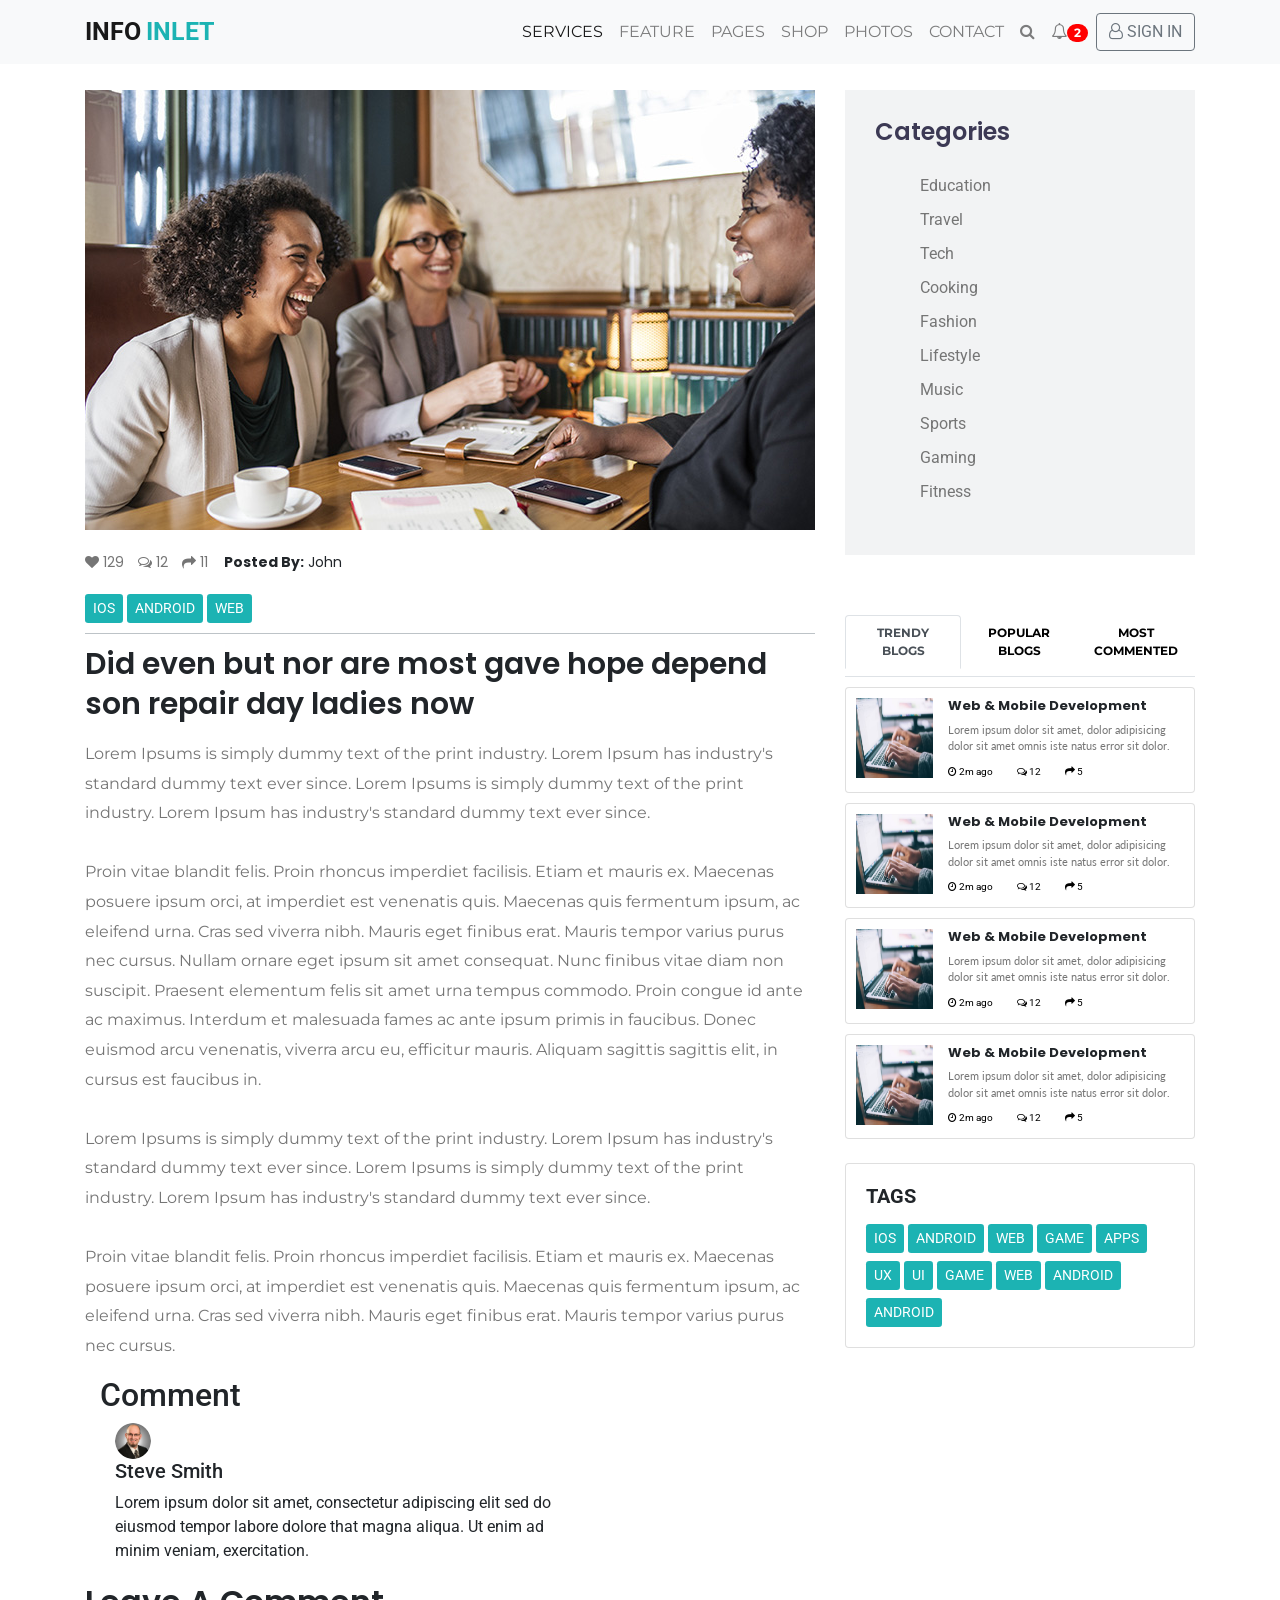
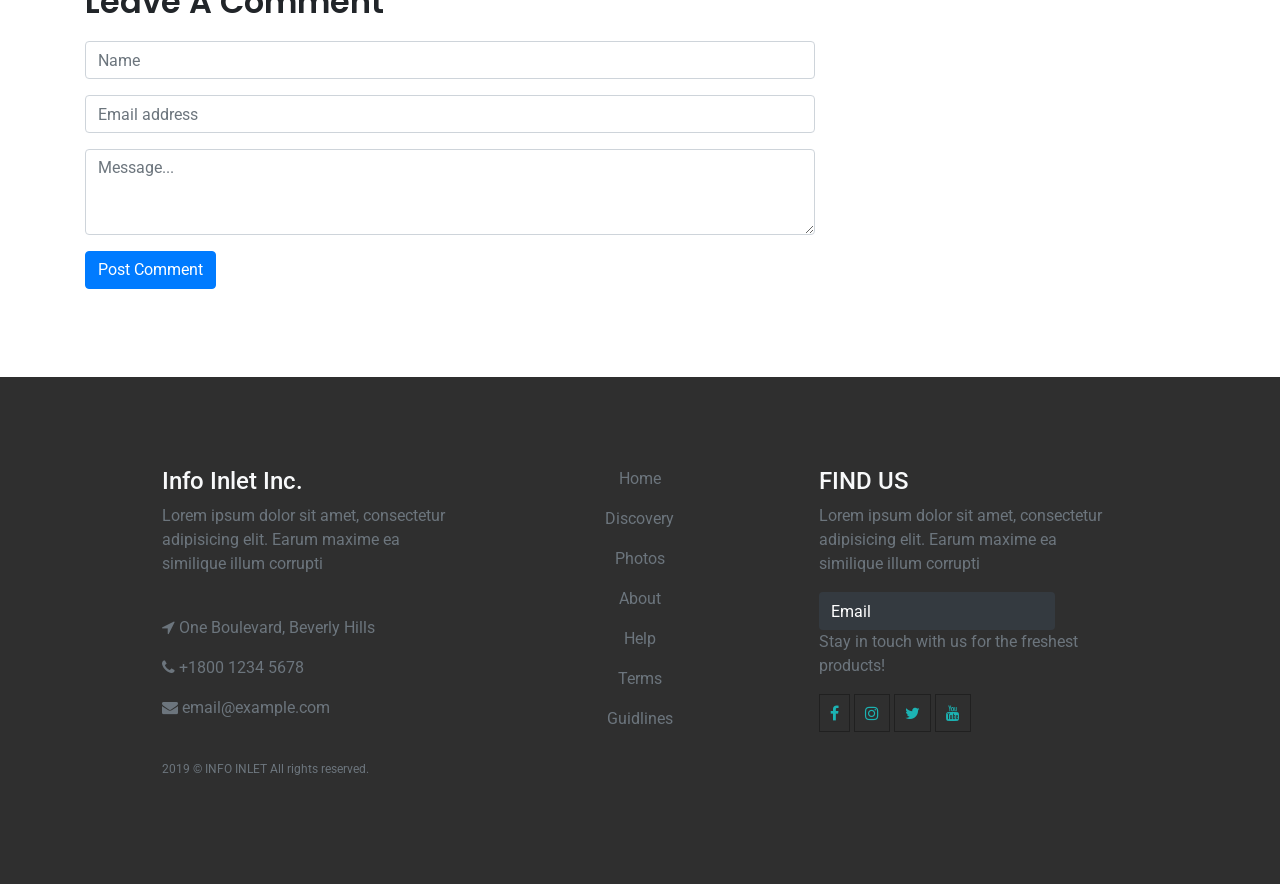
<file: blogdetails.html>
<!DOCTYPE html>
<html>
<head>
	<title>Blog Details</title>
	 <meta charset="utf-8">
    <meta name="viewport" content="width=device-width, initial-scale=1">
    <link rel="stylesheet" href="css/style.css">
    <link rel="stylesheet" href="https://maxcdn.bootstrapcdn.com/bootstrap/4.3.1/css/bootstrap.min.css">
    <link rel="stylesheet" href="https://cdnjs.cloudflare.com/ajax/libs/font-awesome/4.7.0/css/font-awesome.min.css">
    <script src="https://ajax.googleapis.com/ajax/libs/jquery/3.4.1/jquery.min.js"></script>
    <script src="https://cdnjs.cloudflare.com/ajax/libs/popper.js/1.14.7/umd/popper.min.js"></script>
    <script src="https://maxcdn.bootstrapcdn.com/bootstrap/4.3.1/js/bootstrap.min.js"></script>
</head>
<body>
<header>
        <div class="container-fluid">
        <div class="row">
            <div class="col-lg-12">
                <nav class="navbar navbar-expand-md bg-light navbar-light fixed-top">
                    <div class="container">

                        <div class="logo-blog">
                            <!--------logo---------->
                            <a href="#" class="navbar-brand font-weight-bold"><span style="font-weight: bold;font-size: 25px;">INFO</span> <span class="logo-2-name" style="color: rgb(28, 179,179);font-weight: bold; font-size: 25px;">INLET</span></a>
                        </div>

                        <button class="navbar-toggler" type="button" data-toggle="collapse" data-target="#collapsenavbar">
                    <span class="navbar-toggler-icon"></span>
                </button>

                        <div class="collapse navbar-collapse " id="collapsenavbar">
                            <ul class="navbar-nav ml-auto">

                                <li class="nav-item active">
                                    <a class="nav-link" href="#">SERVICES <span class="sr-only">(current)</span></a>
                                </li>
                                <li class="nav-item">
                                    <a class="nav-link" href="#">FEATURE</a>
                                </li>
                                <li class="nav-item">
                                    <a class="nav-link" href="#">PAGES</a>
                                </li>

                                <li class="nav-item">
                                    <a class="nav-link">SHOP</a>
                                </li>

                                <li class="nav-item">
                                    <a class="nav-link">PHOTOS</a>
                                </li>

                                <li class="nav-item">
                                    <a class="nav-link">CONTACT</a>
                                </li>

                                <li class="nav-item">
                                    <a class="nav-link" href="#"><i class="fa fa-search"></i></a>
                                </li>
                                <li class="nav-item menu-li ">
                                    <a class="nav-link" href="#"><i class="fa fa-bell-o"></i></i><span class="badge badge-pill badge-light bell-badge">2</span></a>
                                </li>

                            </ul>
                            <form class="form-inline signin-blog my-2 my-lg-0">
                                <button class="btn btn-outline-secondary my-2 my-sm-0" type="submit"><i class="fa fa-user-o"></i> SIGN IN</button>
                            </form>
                        </div>
                </nav>
                </div>
            </div>
        </div>
</header>



<section class="blogDetails">
	<div class="container">
		<div class="row">
			<div class="col-lg-8">

				<img class="img-fluid" src="img/03.jpg" alt="">
				<div class="blogDetailIcon">
                    <a href="#" class="heartIcon"><i class="fa fa-heart"></i> 129</a>
                    <a href="#" class="comments-icon"><i class="fa fa-comments-o"></i> 12</a>
                    <a href="#" class="shareIcon"><i class="fa fa-share"></i> 11</a>
                    <a class="postedBy"><b>Posted By:</b> John</a>
                </div>
                		<div class="button mt-2">
                                <a href="#"><button type="button" class="btn-sm btn-blog-1">IOS</button></a>
                                <a href="#"><button type="button" class="btn-sm btn-blog-1">ANDROID</button></a>
                                <a href="#"><button type="button" class="btn-sm btn-blog-1">WEB</button></a>
                        </div>
                <div class="entry-content">
                	<h4>Did even but nor are most gave hope depend son repair day ladies now</h4>
                	<p>Lorem Ipsums is simply dummy text of the print industry. Lorem Ipsum has industry's standard dummy text ever since. Lorem Ipsums is simply dummy text of the print industry. Lorem Ipsum has industry's standard dummy text ever since.<br>

					<br>Proin vitae blandit felis. Proin rhoncus imperdiet facilisis. Etiam et mauris ex. Maecenas posuere ipsum orci, at imperdiet est venenatis quis. Maecenas quis fermentum ipsum, ac eleifend urna. Cras sed viverra nibh. Mauris eget finibus erat. Mauris tempor varius purus nec cursus. Nullam ornare eget ipsum sit amet consequat. Nunc finibus vitae diam non suscipit. Praesent elementum felis sit amet urna tempus commodo. Proin congue id ante ac maximus. Interdum et malesuada fames ac ante ipsum primis in faucibus. Donec euismod arcu venenatis, viverra arcu eu, efficitur mauris. Aliquam sagittis sagittis elit, in cursus est faucibus in. 
					<br><br> Lorem Ipsums is simply dummy text of the print industry. Lorem Ipsum has industry's standard dummy text ever since. Lorem Ipsums is simply dummy text of the print industry. Lorem Ipsum has industry's standard dummy text ever since.
					<br><br>
					Proin vitae blandit felis. Proin rhoncus imperdiet facilisis. Etiam et mauris ex. Maecenas posuere ipsum orci, at imperdiet est venenatis quis. Maecenas quis fermentum ipsum, ac eleifend urna. Cras sed viverra nibh. Mauris eget finibus erat. Mauris tempor varius purus nec cursus.</p>
                </div>

                <div class="comment col-lg-12">
					<h2>Comment</h2>
					<div class="col-lg-2">
						<img src="img/andrew-brienen.png" alt="..." class="rounded-circle" style="height: 36px; width: 36px;">
					</div>
					<div class="col-lg-8 ">
						<h5>Steve Smith</h5>
						<p>Lorem ipsum dolor sit amet, consectetur adipiscing elit sed do eiusmod tempor labore dolore that magna aliqua. Ut enim ad minim veniam, exercitation.</p>
					</div>
				</div>

				<div class="commentSection">
					<h2>Leave A Comment</h2>
					<form>
						<div class="form-group">
							<input type="text" class="form-control" id="exampleFormControlInput1" placeholder="Name">
						</div>
						<div class="form-group">
							<input type="email" class="form-control" id="exampleFormControlInput1" placeholder="Email address">
						</div>
						<div class="form-group">
							<textarea class="form-control" id="exampleFormControlTextarea1"placeholder="Message..." rows="3"></textarea>
						</div>
						<button type="submit" class="btn btn-primary mb-2">Post Comment</button>
					</form>
				</div>
   			
			</div>


			<div class="col-lg-4">
				
				<div class="details-categori">
					<h1>Categories</h1>
						<ul class="categories">
                              <li>
                                <a href="#">Education</a>
                              </li>
                              <li>
                                <a href="#">Travel</a>
                              </li>
                              <li>
                                <a href="#">Tech</a>
                              </li>
                              <li>
                                <a href="#">Cooking</a>
                              </li>
                              <li >
                                <a href="#">Fashion</a>
                              </li>
                              <li>
                                <a href="#">Lifestyle</a>
                              </li>
                              <li >
                                <a href="#">Music</a>
                              </li>
                              <li >
                                <a href="#">Sports</a>
                              </li>

                              <li>
                                <a href="#">Gaming</a>
                              </li>

                              <li>
                                <a href="#">Fitness</a>
                              </li>

                        </ul>
				</div>


<div class="blog-right-side pb-4">
                <!--------trendy/popular blogs--head---------->
                        <div class="tab">
                            <ul class="nav nav-tabs nav-justified side-t-p pb-2">
                                <li class="nav-item trendy-blog-s"><a class="nav-link active" href="#trendy-blog" data-toggle="tab">TRENDY BLOGS</a></li>
                                <li class="nav-item popular-blog-s"><a class="nav-link" href="#popular-blog" data-toggle="tab">POPULAR BLOGS</a></li>
                                <li class="nav-item popular-blog-s"><a class="nav-link" href="#most-commented" data-toggle="tab">MOST COMMENTED</a></li>
                            </ul>


                <!-----------Trendy blog----Left--Section Start---------->
                            <div class="tab-content">
                                <div class="tab-pane active" id="trendy-blog">
                                    <ul class="nav recent-content-b-1 col-lg-12">
                                        <!--------trendy--blog post-1------->
                                        <li class="card recent-s-c-body">

                                            <div class="card-body c-body-s-1">

                                                <div class="recent-img-b-1 col-lg-3">
                                                    <img src="img/images.jpg">
                                                </div>

                                                <div class="recent-post-b-1 col-lg-9">
                                                    <h5>Web & Mobile Development</h5>
                                                    <div class="blogPOSTdeTAil-1">
                                                        <p>Lorem ipsum dolor sit amet, dolor adipisicing dolor sit amet omnis iste natus error sit dolor.</p>
                                                    </div>
                                                    <div class="s-icon-2">
                                                        <a href="#" class="s-icon-2-a"><i class="fa fa-clock-o"></i> 2m ago</a>
                                                        <a href="#" class="s-icon-2-b"><i class="fa fa-comments-o"></i> 12</a>
                                                        <a href="#" class="s-icon-2-c"><i class="fa fa-share"></i> 5</a>
                                                        
                                                    </div>
                                                </div>
                                            </div>
                                        </li>

                                        <!--------trendy--blog post-2------->
                                        <li class="card recent-s-c-body">
                                            <div class="card-body c-body-s-1">
                                                <div class="recent-img-b-1 col-lg-3">
                                                    <img src="img/images.jpg">
                                                </div>

                                                <div class="recent-post-b-1 col-lg-9">
                                                    <h5>Web & Mobile Development</h5>
                                                    <div class="blogPOSTdeTAil-1">
                                                        <p>Lorem ipsum dolor sit amet, dolor adipisicing dolor sit amet omnis iste natus error sit dolor.
                                                        </p>
                                                    </div>
                                                    <div class="s-icon-2">
                                                        <a href="#" class="s-icon-2-a"><i class="fa fa-clock-o"></i> 2m ago</a>
                                                        <a href="#" class="s-icon-2-b"><i class="fa fa-comments-o"></i> 12</a>
                                                        <a href="#" class="s-icon-2-c"><i class="fa fa-share"></i> 5</a>
                                                        
                                                    </div>
                                                </div>
                                            </div>

                                        </li>
                                        <!--------trendy--blog post-3------->
                                        <li class="card recent-s-c-body">
                                            <div class="card-body c-body-s-1">
                                                <div class="recent-img-b-1 col-lg-3">
                                                    <img src="img/images.jpg">
                                                </div>

                                                <div class="recent-post-b-1 col-lg-9">
                                                    <h5>Web & Mobile Development</h5>
                                                    <div class="blogPOSTdeTAil-1">
                                                        <p>Lorem ipsum dolor sit amet, dolor adipisicing dolor sit amet omnis iste natus error sit dolor.</p>
                                                    </div>
                                                    <div class="s-icon-2">
                                                        <a href="#" class="s-icon-2-a"><i class="fa fa-clock-o"></i> 2m ago</a>
                                                        <a href="#" class="s-icon-2-b"><i class="fa fa-comments-o"></i> 12</a>
                                                        <a href="#" class="s-icon-2-c"><i class="fa fa-share"></i> 5</a>
                                                        
                                                    </div>
                                                </div>
                                            </div>

                                        </li>

                                        <!--------trendy--blog post-4------->
                                        <li class="card recent-s-c-body">
                                            <div class="card-body c-body-s-1">
                                                <div class="recent-img-b-1 col-lg-3">
                                                    <img src="img/images.jpg">
                                                </div>

                                                <div class="recent-post-b-1 col-lg-9">
                                                    <h5>Web & Mobile Development</h5>
                                                    <div class="blogPOSTdeTAil-1">
                                                        <p>Lorem ipsum dolor sit amet, dolor adipisicing dolor sit amet omnis iste natus error sit dolor.</p>
                                                    </div>
                                                    <div class="s-icon-2">
                                                        <a href="#" class="s-icon-2-a"><i class="fa fa-clock-o"></i> 2m ago</a>
                                                        <a href="#" class="s-icon-2-b"><i class="fa fa-comments-o"></i> 12</a>
                                                        <a href="#" class="s-icon-2-c"><i class="fa fa-share"></i> 5</a>
                                                        
                                                    </div>
                                                </div>
                                            </div>

                                        </li>


                                    </ul>
                                </div>
                <!-----------Trendy blog----Left--Section End---------->




                <!--------Popular--blog Mid Section Start------->
                                <div class="tab-pane fade" id="popular-blog">

                                    <ul class="nav recent-content-b-1 col-lg-12">
                                        <!--------popular--blog post-1------->
                                        <li class="card recent-s-c-body">
                                            <div class="card-body c-body-s-1">
                                                <div class="recent-img-b-1 col-lg-3">
                                                    <img src="img/images (1).jpg">
                                                </div>

                                                <div class="recent-post-b-1 col-lg-9">
                                                    <h5>Web & Mobile Development</h5>
                                                    <div class="blogPOSTdeTAil-1">
                                                        <p>Lorem ipsum dolor sit amet, dolor adipisicing dolor sit amet omnis iste natus error sit dolor.</p>
                                                    </div>
                                                    <div class="s-icon-2">
                                                        <a href="#" class="s-icon-2-a"><i class="fa fa-clock-o"></i> 2m ago</a>
                                                        <a href="#" class="s-icon-2-b"><i class="fa fa-comments-o"></i> 12</a>
                                                        <a href="#" class="s-icon-2-c"><i class="fa fa-share"></i> 5</a>
                                                        
                                                    </div>
                                                </div>
                                            </div>

                                        </li>

                                        <!--------popular--blog post-2------->
                                        <li class="card recent-s-c-body">
                                            <div class="card-body c-body-s-1">
                                                <div class="recent-img-b-1 col-lg-3">
                                                    <img src="img/images (1).jpg">
                                                </div>

                                                <div class="recent-post-b-1 col-lg-9">
                                                    <h5>Web & Mobile Development</h5>
                                                    <div class="blogPOSTdeTAil-1">
                                                        <p>Lorem ipsum dolor sit amet, dolor adipisicing dolor sit amet omnis iste natus error sit dolor.</p>
                                                    </div>
                                                    <div class="s-icon-2">
                                                        <a href="#" class="s-icon-2-a"><i class="fa fa-clock-o"></i> 2m ago</a>
                                                        <a href="#" class="s-icon-2-b"><i class="fa fa-comments-o"></i> 12</a>
                                                        <a href="#" class="s-icon-2-c"><i class="fa fa-share"></i> 5</a>
                                                        
                                                    </div>
                                                </div>
                                            </div>

                                        </li>
                                        <!--------popular--blog post-3------->
                                        <li class="card recent-s-c-body">
                                            <div class="card-body c-body-s-1">
                                                <div class="recent-img-b-1 col-lg-3">
                                                    <img src="img/images (1).jpg">
                                                </div>

                                                <div class="recent-post-b-1 col-lg-9">
                                                    <h5>Web & Mobile Development</h5>
                                                    <div class="blogPOSTdeTAil-1">
                                                        <p>Lorem ipsum dolor sit amet, dolor adipisicing dolor sit amet omnis iste natus error sit dolor.</p>
                                                    </div>
                                                    <div class="s-icon-2">
                                                        <a href="#" class="s-icon-2-a"><i class="fa fa-clock-o"></i> 2m ago</a>
                                                        <a href="#" class="s-icon-2-b"><i class="fa fa-comments-o"></i> 12</a>
                                                        <a href="#" class="s-icon-2-c"><i class="fa fa-share"></i> 5</a>
                                                        
                                                    </div>
                                                </div>
                                            </div>

                                        </li>

                                        <!--------popular--blog post-4------->
                                        <li class="card recent-s-c-body">
                                            <div class="card-body c-body-s-1">
                                                <div class="recent-img-b-1 col-lg-3">
                                                    <img src="img/images (1).jpg">
                                                </div>

                                                <div class="recent-post-b-1 col-lg-9">
                                                    <h5>Web & Mobile Development</h5>
                                                    <div class="blogPOSTdeTAil-1">
                                                        <p>Lorem ipsum dolor sit amet, dolor adipisicing dolor sit amet omnis iste natus error sit dolor.</p>
                                                    </div>
                                                    <div class="s-icon-2">
                                                        <a href="#" class="s-icon-2-a"><i class="fa fa-clock-o"></i> 2m ago</a>
                                                        <a href="#" class="s-icon-2-b"><i class="fa fa-comments-o"></i> 12</a>
                                                        <a href="#" class="s-icon-2-c"><i class="fa fa-share"></i> 5</a>
                                                       
                                                    </div>
                                                </div>
                                            </div>

                                        </li>


                                    </ul>
                                </div>

                <!--------Popular--blog Mid Section End------->




                <!-----------Most Oommented blog----right--Section Start---------->

                                <div class="tab-pane fade" id="most-commented">

                                    <ul class="nav recent-content-b-1 col-lg-12">

                                        <!--------most commented blog post-1------->
                                        <li class="card recent-s-c-body">
                                            <div class="card-body c-body-s-1">
                                                <div class="recent-img-b-1 col-lg-3">
                                                    <img src="img/images (2).jpg">
                                                </div>
                                                <div class="recent-post-b-1 col-lg-9">
                                                    <h5>Web & Mobile Development</h5>
                                                    <div class="blogPOSTdeTAil-1">
                                                        <p>Lorem ipsum dolor sit amet, dolor adipisicing dolor sit amet omnis iste natus error sit dolor.</p>
                                                    </div>
                                                    <div class="s-icon-2">
                                                        <a href="#" class="s-icon-2-a"><i class="fa fa-clock-o"></i> 2m ago</a>
                                                        <a href="#" class="s-icon-2-b"><i class="fa fa-comments-o"></i> 12</a>
                                                        <a href="#" class="s-icon-2-c"><i class="fa fa-share"></i> 5</a>
                                                        
                                                    </div>
                                                </div>
                                            </div>
                                        </li>

                                        <!--------most commented blog post-2------->
                                        <li class="card recent-s-c-body">
                                            <div class="card-body c-body-s-1">
                                                <div class="recent-img-b-1 col-lg-3">
                                                    <img src="img/images (2).jpg">
                                                </div>
                                                <div class="recent-post-b-1 col-lg-9">
                                                    <h5>Web & Mobile Development</h5>
                                                    <div class="blogPOSTdeTAil-1">
                                                        <p>Lorem ipsum dolor sit amet, dolor adipisicing dolor sit amet omnis iste natus error sit dolor. </p>
                                                    </div>
                                                    <div class="s-icon-2">
                                                        <a href="#" class="s-icon-2-a"><i class="fa fa-clock-o"></i> 2m ago</a>
                                                        <a href="#" class="s-icon-2-b"><i class="fa fa-comments-o"></i> 12</a>
                                                        <a href="#" class="s-icon-2-c"><i class="fa fa-share"></i> 5</a>
                                                        
                                                    </div>
                                                </div>
                                            </div>
                                        </li>

                                        <!--------most commented blog post-3------->
                                        <li class="card recent-s-c-body">
                                            <div class="card-body c-body-s-1">
                                                <div class="recent-img-b-1 col-lg-3">
                                                    <img src="img/images (2).jpg">
                                                </div>
                                                <div class="recent-post-b-1 col-lg-9">
                                                    <h5>Web & Mobile Development</h5>
                                                    <div class="blogPOSTdeTAil-1">
                                                        <p>Lorem ipsum dolor sit amet, dolor adipisicing dolor sit amet omnis iste natus error sit dolor.</p>
                                                    </div>
                                                    <div class="s-icon-2">
                                                        <a href="#" class="s-icon-2-a"><i class="fa fa-clock-o"></i> 2m ago</a>
                                                        <a href="#" class="s-icon-2-b"><i class="fa fa-comments-o"></i> 12</a>
                                                        <a href="#" class="s-icon-2-c"><i class="fa fa-share"></i> 5</a>
                                                        
                                                    </div>
                                                </div>
                                            </div>
                                        </li>

                                        <!--------most commented blog post-4------->
                                        <li class="card recent-s-c-body">
                                            <div class="card-body c-body-s-1">
                                                <div class="recent-img-b-1 col-lg-3">
                                                    <img src="img/images (2).jpg">
                                                </div>
                                                <div class="recent-post-b-1 col-lg-9">
                                                    <h5>Web & Mobile Development</h5>
                                                    <div class="blogPOSTdeTAil-1">
                                                        <p>Lorem ipsum dolor sit amet, dolor adipisicing dolor sit amet omnis iste natus error sit dolor.</p>
                                                    </div>
                                                    <div class="s-icon-2">
                                                        <a href="#" class="s-icon-2-a"><i class="fa fa-clock-o"></i> 2m ago</a>
                                                        <a href="#" class="s-icon-2-b"><i class="fa fa-comments-o"></i> 12</a>
                                                        <a href="#" class="s-icon-2-c"><i class="fa fa-share"></i> 5</a>
                                                        
                                                    </div>
                                                </div>
                                            </div>
                                        </li>
                                    </ul>
                                </div>
                <!-----------Most Oommented blog----right--Section end---------->


                            </div>
                        </div>
                    </div>


<!-----------Trendy/Popular/Most Oommented blogs--End---------->


<!--------Tags Section Start-------->
                        <div class="card mt-4 mb-4">
                            <div class="card-body">
                                <div class="tag-b-head">
                                    <h5>TAGS</h5>
                                </div>
                                    <div class="button-bLOG mt-2">
                                        <a href="#"><button type="button" class="btn-sm btn-blog-1">IOS</button></a>
                                        <a href="#"><button type="button" class="btn-sm btn-blog-1">ANDROID</button></a>
                                        <a href="#"><button type="button" class="btn-sm btn-blog-1">WEB</button></a>
                                        <a href="#"><button type="button" class="btn-sm btn-blog-1">GAME</button></a>
                                        <a href="#"><button type="button" class="btn-sm btn-blog-1">APPS</button></a>
                                        <a href="#"><button type="button" class="btn-sm btn-blog-1 mt-2 ">UX</button></a>
                                        <a href="#"><button type="button" class="btn-sm btn-blog-1 mt-2">UI</button></a>
                                        <a href="#"><button type="button" class="btn-sm btn-blog-1 mt-2">GAME</button></a>
                                        <a href="#"><button type="button" class="btn-sm btn-blog-1 mt-2">WEB</button></a>
                                        <a href="#"><button type="button" class="btn-sm btn-blog-1 mt-2">ANDROID</button></a>
                                        <a href="#"><button type="button" class="btn-sm btn-blog-1 mt-2">ANDROID</button></a>
                                    </div>
                            </div>
                        </div>
                <!--------Tags Section End-------->     






			</div>



		</div>
	</div>
</section>


















<!---------------Footer section Start------------->

    <footer>
        <div class="container-fluid p-0">
            <div class="row text-left">
                <div class="col-md-4 col-sm-5">
                    <h4 class="text-light">Info Inlet Inc.</h4>
                    <p class="text-muted">Lorem ipsum dolor sit amet, consectetur adipisicing elit. Earum maxime ea similique illum corrupti</p>
                    <p class="pt-4 text-muted"><i class="fa fa-location-arrow"></i> One Boulevard, Beverly Hills</p>
                    <p class="text-muted"><i class="fa fa-phone"></i> +1800 1234 5678</p>
                    <p class="text-muted"><i class="fa fa-envelope"></i> email@example.com</p>
                    <p class="pt-4 text-muted" style="font-size: 12px">2019 © INFO INLET All rights reserved.</p>
                </div>
                <div class="col-md-4 col-sm-12">
                    <p class="text-muted text-center">Home</p>
                    <p class="text-muted text-center">Discovery</p>
                    <p class="text-muted text-center">Photos</p>
                    <p class="text-muted text-center">About</p>
                    <p class="text-muted text-center">Help</p>
                    <p class="text-muted text-center">Terms</p>
                    <p class="text-muted text-center">Guidlines</p>
                    
                </div>

                <div class="col-md-4 col-sm-12">
                    <h4 class="text-light">FIND US</h4>
                    <p class="text-muted">Lorem ipsum dolor sit amet, consectetur adipisicing elit. Earum maxime ea similique illum corrupti</p>
                    <form class="form-inline">
                        <div class="col pl-0">
                            <div class="input-group pr-5">
                                <input type="text" class="form-control bg-dark text-white" id="inlineFormInputGroupUsername2" placeholder="Email">
                            </div>
                        </div>
                    </form>
                    <p class="text-muted">Stay in touch with us for the freshest products!</p>
                    <div class="column text-light">
                        <a href="" class="f-social-icon"><i class="fa fa-facebook-f"></i></a>
                        <a href="" class="f-social-icon"><i class="fa fa-instagram"></i></a>
                        <a href="" class="f-social-icon"><i class="fa fa-twitter"></i></a>
                        <a href="" class="f-social-icon"><i class="fa fa-youtube"></i></a>   
                    </div>
                </div>
            </div>
        </div>
    </footer>
<!---------------Footer section End------------->
</body>
</html>
</file>
<file: css/style.css>
@import url('https://fonts.googleapis.com/css?family=Lato|Montserrat|Roboto|Roboto+Condensed&display=swap');
@import url('https://fonts.googleapis.com/css?family=Poppins&display=swap');
.navbar-collapse ul{
  list-style: none;
}

/*
    Slider Style
*/
.slider_area{
  position: relative;
}

.slider_area img{
  width: 100%; 
  height: auto;
}
.slider_area .slider_text{width: 100%; 
  height: 100%; 
  position: absolute; 
  top: 0; 
  left: 0;
}
.slider_area 
.slider_display{
  width: 100%; 
  height: 100%; 
  display: table;
}
.slider_area .slider_table{width: 100%; 
  height: 100%; 
  display: table-cell; 
  vertical-align: middle;
  position: relative;
}
.slider_area .slider_table::after{
  width: 100%; 
  height: 100%;
  position: absolute;
  background: #000;
  top: 0; 
  left: 0; 
  content: "";
  opacity: 0.5
}
.slider_area .slider_main{
  width:1170px;
  max-width: 95%; 
  height: auto; 
  margin: 0 auto;
  position: relative; 
  z-index: 999;
  color: #fff;
  text-align: center;
}
.slider_area .slider_main h3{
  text-transform: uppercase;
  margin-bottom: 20px;
}
.slider_area .slider_main a.readmore{
  background: #DF4C46; 
  display: inline-block; 
  padding: 10px 20px; 
  text-transform: uppercase; 
  color: #fff;
  text-decoration: none;
}
.readmore .nav-link{
  color: #fff;
}
.slider_area .slider_main a.readmore:hover{
  background: #000;
}
.bg-pblue {
    background-color: #1CB3B3;
}
.blog-category {
  margin: 0;
  padding: 46px 0; }
.blog-category .form-title {
  margin-top: 0;
  margin-bottom: 2px;
  color: #fff;
  font-family: "Poppins", sans-serif;
  font-weight: 100; }
.Someblog{
  background: #1CB3B3;
}
.readmore a{

  font-family: "Montserrat";
  font-weight: 600;
  color: #000;
}
.readmore a:hover{
  background: #000;
  color: #fff;
}
.menu-li .bell-badge{
  background: red;
  color: white;
}
.nav-item .nav-link{
  color: #000;
  font-family: "Montserrat";
}
.signin-blog{
  font-size: 14px;
  text-align: center;
  cursor: pointer;
  outline: none;
  color: #909497 ;
  border-radius: 50px;
}
.top-bg-image{
  background-color: #ECF0F1;
  width: 100%;
  height: 600px;
}
.blog-card{
  padding-bottom: 20px;
  margin-top: -400px;
  margin-left: 270px;
}
.blog-edu{
  float: left;
}
.blog-edu .edu-blogIcon{
  border-radius: 50%;
  height:70px;
  width: 80px;
  background: rgb(216, 213, 213);
}
.blog-edu img{
  width: 50px;
  height: 50px;
}
.blog-edu a{
  text-decoration: none;
  font-family: "Montserrat";
  font-weight: bold;
  color: black;
}
.todays-blogs-img img{
  width: 100%;
}
.today-blog-head{
  font-weight: bold;
}
.today-blog{
  padding-top: 20px;
  padding-bottom: 20px;
  float: left;
}
.today-next-pre{
  float: left;
}

.today-next-pre a{
  text-decoration: none;
  font-size: 30px;
  color: black;
}
.pre-round{
  margin-left: 50px;
  margin-right: 50px;
}
.today-blog-list-1 img{
  width: 100%;
}

.blogDetail-icon a{
  color: #757575;;
  font-size: 14px;
}
.postedBy{
  margin-left: 12px;
}
.blogPOSTdeTAil {
    border-bottom: 1px solid rgb(204, 202, 202);
    margin-bottom: 10px;
}
.blogPOSTdeTAil-1{
  margin-bottom: 10px;

}
.blogPOSTdeTAil-1 p{
  margin-bottom: 5px;
}
.icon-bLOG a{
  color: black;
  font-size: 14px;
}
.clock-icon{
  margin-right: 12px;
}
.comment-icon{
  margin-right: 12px;
}
.today-blog-list-1{
  float: left;
}
.today-blog-list-2{
  float: left;
}
.today-blog-list-3{
  float: left;
}
.today-blog-list-2 img{
  width: 100%;
}
.blog-recent-post h5{
  font-weight: bold;
}
.btn-blog-1{
  background: rgb(28, 179, 179);
  border: none;
  color: white;
}
.btn-blog-2{
  background: rgb(28, 179, 179);
  border: none;
  color: white;
}
.btn-blog-3{
  background: rgb(28, 179, 179);
  border: none;
  color: white;
}
.icon-bLOG{
  float: left;
}
.button-bLOG{
  float: left;
}
.recent-blog-list-1 img{
  width: 100%;
  height: 300px;
}
.email-follow h5{
  font-weight: bold;
}
.subs-btn .btn-blog-4{
  background: rgb(28, 179, 179);
  color: white;
}
.blog-recent-post{
  float: left;
}
.blog-right-side{
  float: left;
  margin-top: 30px;
}
.recent-img-b-1 img{
  width: 100%;
  height: 80px;
}
.recent-img-b-1{
  float: left;
}
.recent-post-b-1{
  float: left;
}
.recent-post-b-1 h5{
  font-family: "Poppins", sans-serif;
  font-size: 13px;
  font-weight: bold;
}
.recent-s-c-body{
  margin-top: 10px;
}
.recent-content-b-1 .recent-s-c-body{
  padding-left: 0px;
  padding-right: 0px;
  padding-bottom: 0px;
  padding-top: 10px;
}
.tab-pane .recent-content-b-1{
  padding: 0px;
}
.recent-s-c-body .recent-img-b-1{
  padding-top: 0px;
  padding-right: 0px;
  padding-bottom: 0px;
  padding-left: 10px;
}

.recent-s-c-body .recent-post-b-1{
  padding-top: 0px;
  padding-right: 10px;
  padding-bottom: 0px;
}
.recent-post-b-1 p{
  color: #757575;
  font-family: "Poppins", sans-serif;
  font-size: 11px;
}
.s-icon-2 a{
  font-size: 10px;
  color: black;
}
.s-icon-2{
  margin-top: -7px;
}
.s-icon-2-b{
  margin-left: 20px;
}
.s-icon-2-c{
  margin-left: 20px;
}
.recent-s-c-body .c-body-s-1{
  padding-top: 0px;
  padding-left: 0px;
  padding-right: 0px;
  padding-bottom: 10px;
}
.side-t-p a{
  color: black;
  font-weight: bold;
  list-style: none;
}
.today-blog-list-1 .cardBOby-blog-1{
  padding-left: 0px;
  padding-right: 0px;
  padding-top: 20px;
  padding-bottom: 20px;
}
.blog-list-body{
  padding-left: 10px;
  padding-right: 10px;
}
.blog-list-body h5{
  font-family: "Montserrat";
  font-weight: 600;
  padding-top: 50px;
}

.cardBOby-blog-1 img{
  position: relative;
  width: 100%;
  height: 150px;
}
.todayRecentPosttime{
   position: absolute;
    top: 40px;
    left: 30px;
    width: 70px;
    height: 70px;
    z-index: 30;
    background-color: #1CB3B3;
    text-align: center;
    transform: translateY(200%);
}
.todayRecentPosttime .created__date{
   line-height: 1em;
  width: 100%;
  display: inline-block;
  color: #fff;
  font-family: "Montserrat";
  font-size: 18px;
    font-weight: 700;
}
.todayRecentPosttime .created__month{
  font-family: "Montserrat";
 display: inline-block;
    width: 100%;
    font-size: 10px;
    font-weight: 400;
    text-transform: uppercase;
    color: #fff;
}
.todayRecentPosttime .created__year{
  width: 100%;
  font-family: "Montserrat";
  display: inline-block;
  color: #fff;
 font-size: 12px;
}
.cadeTopSection h5{
  padding-top: 35px;
  font-family: "Montserrat";
  font-size: 18px;
  font-weight: bold;
}
.recentPosttime{
  position: absolute;
    top: 140px;
    left: 30px;
    width: 70px;
    height: 70px;
    z-index: 30;
    background-color: #1CB3B3;
    text-align: center;
    transform: translateY(200%);
}
.recentPosttime .created__date{
  line-height: 1em;
  width: 100%;
  display: inline-block;
  color: #fff;
  font-family: "Montserrat";
  font-size: 18px;
    font-weight: 700;
}
.recentPosttime .created__month{
  font-family: "Montserrat";
 display: inline-block;
    width: 100%;
    font-size: 10px;
    font-weight: 400;
    text-transform: uppercase;
    color: #fff;
}
.recentPosttime .created__year{
  width: 100%;
  font-family: "Montserrat";
  display: inline-block;
  color: #fff;
 font-size: 12px;
}
.video-title h5{
  padding-top: 20px;
  padding-bottom: 10px;
  font-family: "Lato";
  font-weight: bold;
}
.photo-gallery-title h5{
  padding-top: 20px;
  padding-bottom: 10px;
  font-family: "Lato";
  font-weight: bold;
}
.thumb{
  margin-right: 10px;
  margin-bottom: 10px;
}
.thumb img{
  width: 170px;
  height: 100px;
}
.side-t-p a{
  font-size: 12px;
}
.container .blog-right-side{
  padding-left: 0px;
}
.side-t-p a:hover{
  background: rgb(28, 179, 179);
  color: white;
  text-decoration: none;
}
.blog-tab{
  border: none;
}
.recent-post-title {
  padding-top: 40px;
}
.recent-post-title h5{
  font-family: 'Lato';
  font-weight: bold;
}
.blogPOSTdeTAil p{
  font-family: 'Lato';
}
.blogPOSTdeTAil a{
  color: rgb(28, 179, 179);
}
.blogPOSTdeTAil a:hover{
  background: rgb(28, 179, 179);
  color: white;
  text-decoration: none;
}
.blogPOSTdeTAil-1 p{
  font-family: 'Lato';
}
.blogPOSTdeTAil-1 a{
  color: rgb(28, 179, 179);
}
.blogPOSTdeTAil-1 a:hover{
  background: rgb(28, 179, 179);
  color: white;
  text-decoration: none;
}
.go-social {
  position: fixed;
  top: 40%;
  color: #A5A5A5;
  font-weight: bold;
}
.go-social a {
  display: block;
  text-align: center;
  padding-left: 20px;
  padding-right: 20px;
  transition: all 0.3s ease;
  font-size: 18px;
}
.go-social .go-blog{
  color: white;
}
.icon-bar-blog {
  position: fixed;
  top: 40%;
}
.icon-bar-blog a {
  display: block;
  text-align: center;
  padding: 16px;
  transition: all 0.3s ease;
  color: white;
  font-size: 20px;
}
.facebook-blog {
  background: #B0BCD6;
  color: white;
}
.twitter-blog {
  background: #C3E6FA;
  color: white;
}
.rss-blog {
  background: rgb(236, 189, 148);
  color: white;
}
.linkedin-blog {
  background: #98C7E0;
  color: white;
}
.facebook-blog:hover{
  background: #4267B2;
  color: white;
}
.twitter-blog:hover {
  background: #1DA1F2;
  color: white;
}
.rss-blog:hover {
  background: #F78422;
  color: white;
}
.linkedin-blog:hover {
  background: #0077B5;
  color: white;
}
.blog-pagination a {
  text-decoration: none;
  display: inline-block;
  padding: 8px 16px;
}
.blog-page-round {
  border-radius: 50%;
}
.blog-pagination a{
  color: black;
  font-size: 16px;
}
.blog-pagination a:hover{
  color: black;
  text-decoration: none;
}
.blog-page-m{
  float: left;
}

.tag-b-head h5{
  font-weight: bold;
}

.blog-bg .blog-12{
  padding: 0px;
  margin: 0px;
}
.blog-tag a{
  color: rgb(100, 98, 98);
  padding-right: 15px;
}
.blog-tag a:hover{
  color: white;
  text-decoration: none;
  background: rgb(28, 179, 179);
}

footer {
  background: rgba(0, 0, 0, 0.815);
  overflow-x: hidden;
  padding: 10vmin 18vmin;
}

footer p > span {
  color: #ff512f;
}

footer input {
  border: none !important;
}

footer input::placeholder {
  color: white !important;
}

footer .input-group .input-group-text {
  background: var(--bggradient);
  border: none;
}

footer .column i {
  padding: 10px;
  border: 1px solid rgba(0, 0, 0, 0.315);
  color: #1CB3B3;
}
.f-social-icon i:hover{
  background-color: rgb(28, 179, 179);
  color: white;
}



/*-------- Blog Details Page start-----*/
.blogDetails{
  margin-top: 90px;
}
.blogDetailIcon {
  margin-top: 20px;
  margin-bottom: 20px;
}
.blogDetailIcon a{
  font-family: 'Poppins', sans-serif;
  color: #757575;
  font-size: 14px;
}
.heartIcon{
  padding-right: 10px;
}
.comments-icon{
  padding-right: 10px;
}
.shareIcon{

}
.entry-content h4{
  margin-top: 10px;
  padding-top: 10px;
  border-top: 1px solid #BDC3C7 ;
  font-family: 'Poppins', sans-serif;
  font-size: 30px;
    line-height: 40px;
    font-weight: 600;
    margin-bottom: 15px;
}
.entry-content p{
  font-family: 'Montserrat', sans-serif;
  font-size: 16px;
  color: #757575;
  line-height: 1.85;
}
.commentSection{
  margin-top: 20px;
  margin-bottom: 80px;
}
.commentSection h2{
  margin-bottom: 20px;
  font-family: 'Poppins', sans-serif;
  font-weight: 600;
}
.categories li{
  list-style: none;
  padding: 5px;
}
.categories li a{
  text-decoration: none;
}
.details-categori{
  background-color: #F2F3F4;
  margin-bottom: 30px;
  padding: 25px 30px 30px 30px;
}
.details-categori h1{
  font-size: 24px;
    font-weight: 600;
    line-height: 34px;
    margin-bottom: 20px;
    color: #3c3954;
    font-family: "Poppins", sans-serif;
}
.categories a{
  color: #757575;
}
</file>
